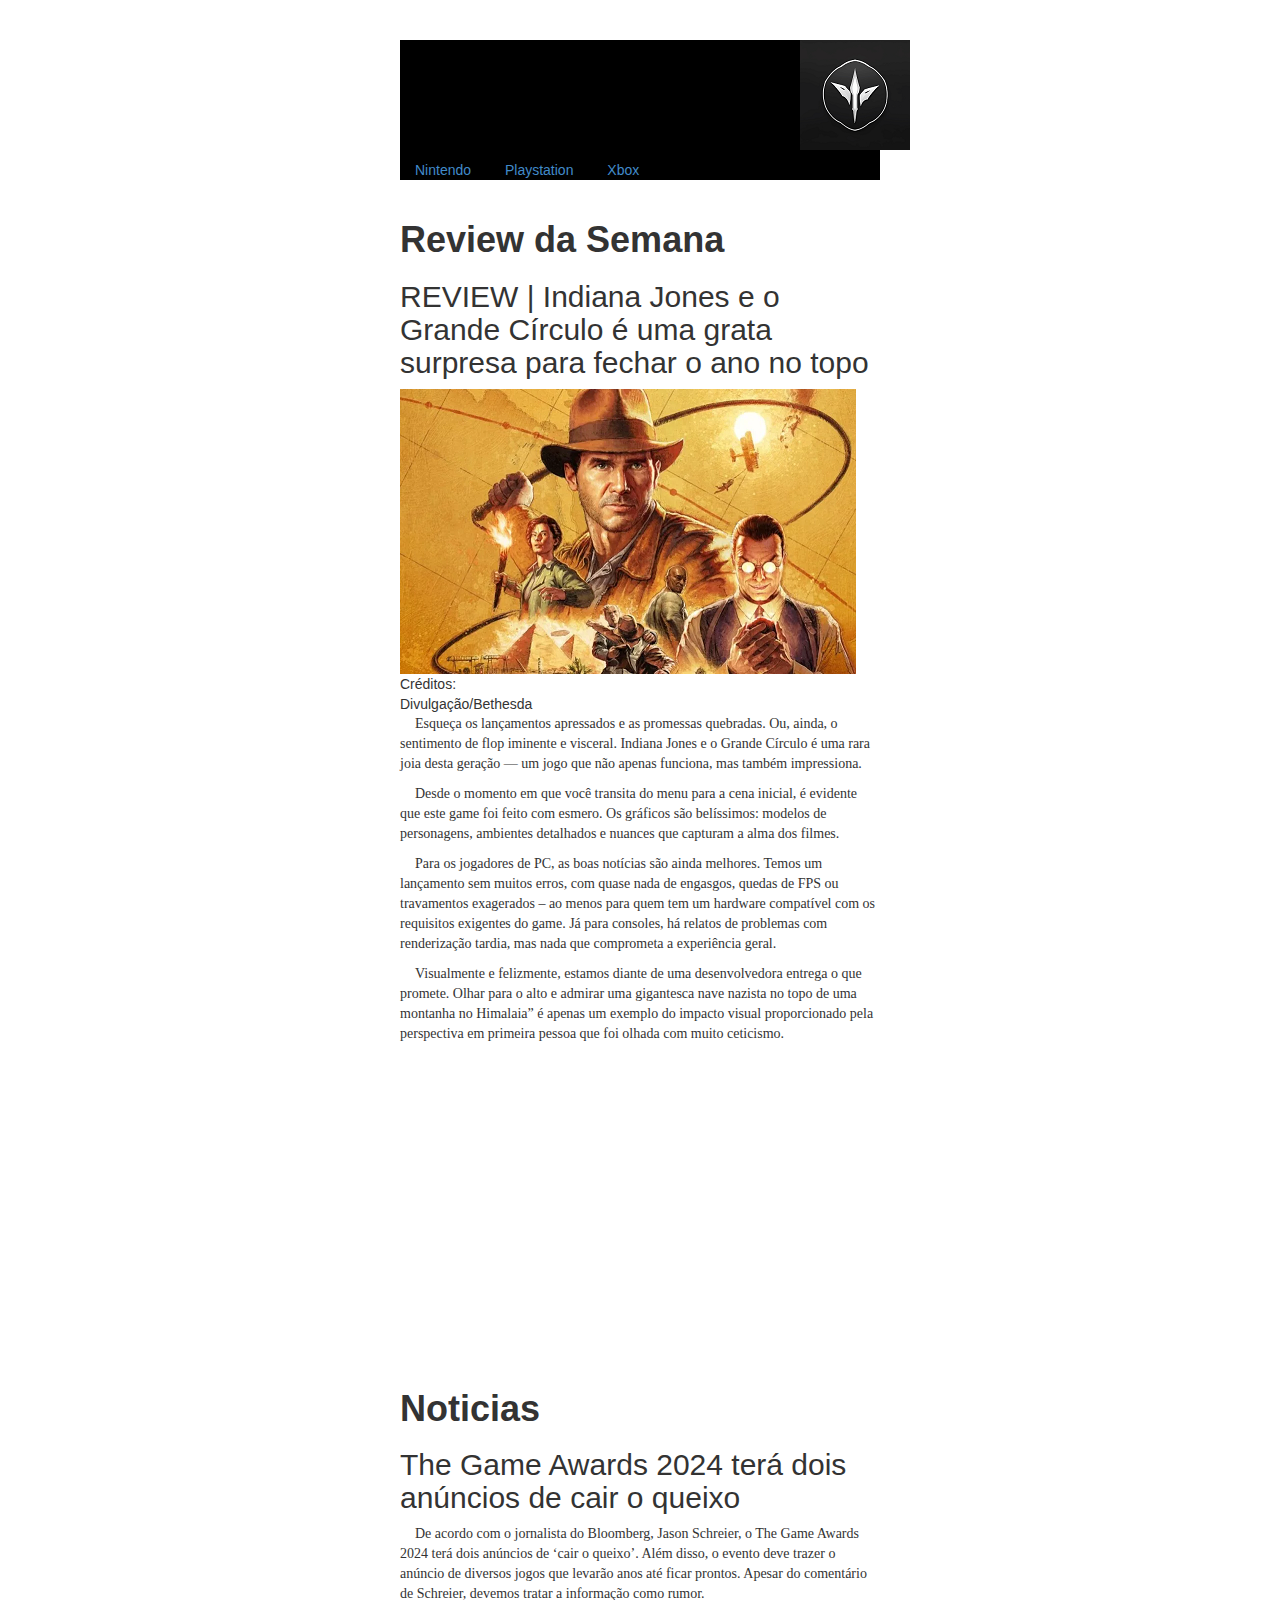
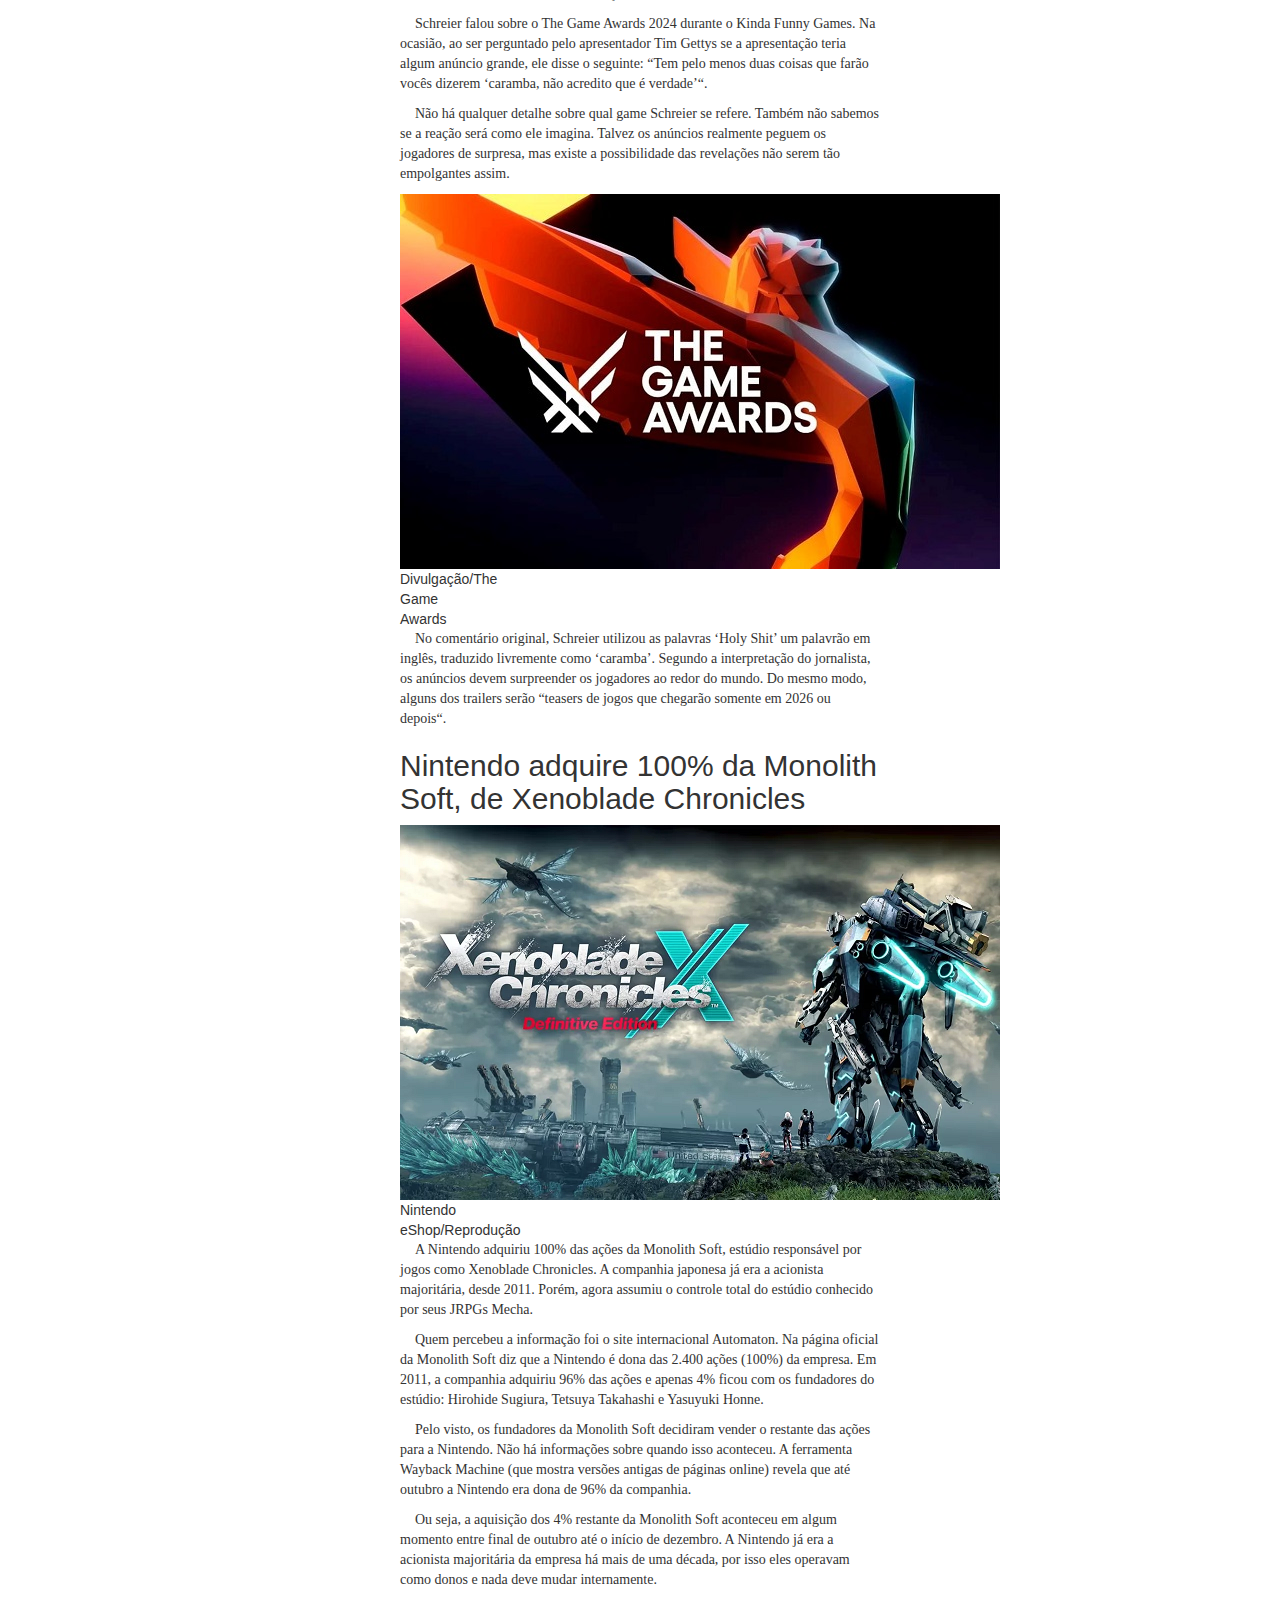
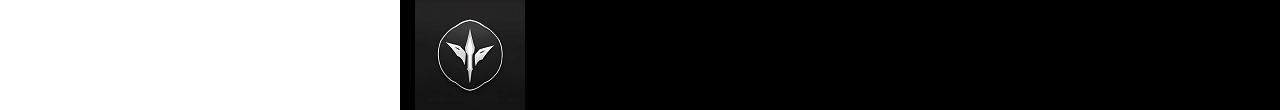
<file: index.html>
<html>
		<head>
			<title>NPX</title>
				<meta	charset="utf-8">
				<link	rel="stylesheet" href="css/reset.css">
				<link	rel="stylesheet" href="css/npx.css">
				<link rel="stylesheet" href="css/bootstrap.css">
				<link	rel="stylesheet" href="css/mobile.css" media="(max-width:	320px)">
				<link	rel="stylesheet" href="css/mobile.css" media="(max-width:	939px)">
		</head>
		<body>
			<header class="topo">
				<a href="index.html"><h1><img src="img/Logo.png" alt="NPX"></h1></a>
				<nav	class="menu-opcoes">
					<ul>
						<li><a	href="nintendo.html">Nintendo</a></li>
						<li><a	href="playstation.html">Playstation</a></li>
						<li><a	href="xbox.html">Xbox</a></li>
					</ul>
				</nav>
			</header>
		<div name="container">
				
				
				<h1><b>Review da Semana</b></h1>
				<!--Review-->
				<h2>REVIEW | Indiana Jones e o Grande Círculo é uma grata surpresa para fechar o ano no topo</h2>
					
					<figure class="teste">
						<img src="img/review.png">
						<figcaption>Créditos: Divulgação/Bethesda</figcaption>
					</figure>
					
					<p>Esqueça os lançamentos apressados e as promessas quebradas. Ou, ainda, o sentimento de flop iminente e visceral.
					Indiana Jones e o Grande Círculo é uma rara joia desta geração — um jogo que não apenas funciona, mas também impressiona.</p>
					
					<p>Desde o momento em que você transita do menu para a cena inicial, é evidente que este game foi feito com esmero.
					Os gráficos são belíssimos: modelos de personagens, ambientes detalhados e nuances que capturam a alma dos filmes.<p>
					
					<p>Para os jogadores de PC, as boas notícias são ainda melhores. Temos um lançamento sem muitos erros, com quase nada de engasgos, quedas de FPS ou travamentos exagerados – ao menos para quem tem um hardware compatível com os requisitos exigentes do game.
					Já para consoles, há relatos de problemas com renderização tardia, mas nada que comprometa a experiência geral.</p>
					
					<p>Visualmente e felizmente, estamos diante de uma desenvolvedora entrega o que promete.
					Olhar para o alto e admirar uma gigantesca nave nazista no topo de uma montanha no Himalaia” é apenas um exemplo do impacto visual proporcionado pela perspectiva em primeira pessoa que foi olhada com muito ceticismo.</p>
					
					<iframe width="560" height="315" src="https://www.youtube.com/embed/WjsWjwqCX4Y?si=GRM4YDQoIV9SI8Zv" title="YouTube video player" frameborder="0" allow="accelerometer; autoplay; clipboard-write; encrypted-media; gyroscope; picture-in-picture; web-share" referrerpolicy="strict-origin-when-cross-origin" allowfullscreen class="video"></iframe>
				<!--Fim Review-->
					
				<h1><b>Noticias</b></h1>
				<!--Primeira Noticia-->
				<h2>The Game Awards 2024 terá dois anúncios de cair o queixo</h2>
				
					<p>De acordo com o jornalista do Bloomberg, Jason Schreier, o The Game Awards 2024 terá dois anúncios de ‘cair o queixo’.
					Além disso, o evento deve trazer o anúncio de diversos jogos que levarão anos até ficar prontos. Apesar do comentário de Schreier, devemos tratar a informação como rumor.</p>
					
					<p>Schreier falou sobre o The Game Awards 2024 durante o Kinda Funny Games.
					Na ocasião, ao ser perguntado pelo apresentador Tim Gettys se a apresentação teria algum anúncio grande,
					ele disse o seguinte: “Tem pelo menos duas coisas que farão vocês dizerem ‘caramba, não acredito que é verdade’“.</p>
					
					<p>Não há qualquer detalhe sobre qual game Schreier se refere.
					Também não sabemos se a reação será como ele imagina. Talvez os anúncios realmente peguem os jogadores de surpresa, mas existe a possibilidade das revelações não serem tão empolgantes assim.</p>
					
					<figure>
						<img src="img/TheGameAwards.jpg">
						<figcaption>Divulgação/The Game Awards</figcaption>
					</figure>
					
					<p>No comentário original, Schreier utilizou as palavras ‘Holy Shit’ um palavrão em inglês, traduzido livremente como ‘caramba’.
					Segundo a interpretação do jornalista, os anúncios devem surpreender os jogadores ao redor do mundo. Do mesmo modo, alguns dos trailers serão “teasers de jogos que chegarão somente em 2026 ou depois“.</p>
				<!--Fim Primeira Noticia-->
				
				<!--Segunda Noticia-->
				<h2>Nintendo adquire 100% da Monolith Soft, de Xenoblade Chronicles</h2>
				
					<figure>
						<img src="img/xenoblade.png">
						<figcaption>Nintendo eShop/Reprodução</figcaption>
					</figure>
					
					<p>A Nintendo adquiriu 100% das ações da Monolith Soft, estúdio responsável por jogos como Xenoblade Chronicles.
					A companhia japonesa já era a acionista majoritária, desde 2011. Porém, agora assumiu o controle total do estúdio conhecido por seus JRPGs Mecha.</p>
					
					<p>Quem percebeu a informação foi o site internacional Automaton. Na página oficial da Monolith Soft diz que a Nintendo é dona das 2.400 ações (100%) da empresa.
					Em 2011, a companhia adquiriu 96% das ações e apenas 4% ficou com os fundadores do estúdio: Hirohide Sugiura, Tetsuya Takahashi e Yasuyuki Honne.</p>
					
					<p>Pelo visto, os fundadores da Monolith Soft decidiram vender o restante das ações para a Nintendo. Não há informações sobre quando isso aconteceu.
					A ferramenta Wayback Machine (que mostra versões antigas de páginas online) revela que até outubro a Nintendo era dona de 96% da companhia.</p>

					<p>Ou seja, a aquisição dos 4% restante da Monolith Soft aconteceu em algum momento entre final de outubro até o início de dezembro.
					A Nintendo já era a acionista majoritária da empresa há mais de uma década, por isso eles operavam como donos e nada deve mudar internamente.</p>
					<!--Fim Segunda Noticia-->
				
				<footer>
					<div	class="container">
						<img	src="img/Logo.png" >
					</div>
				</footer>
				<script src="js/jquery.js"></script>
				<script src="js/bootstrap.js"></script>
		</div>
		</body>
	</html>
</file>
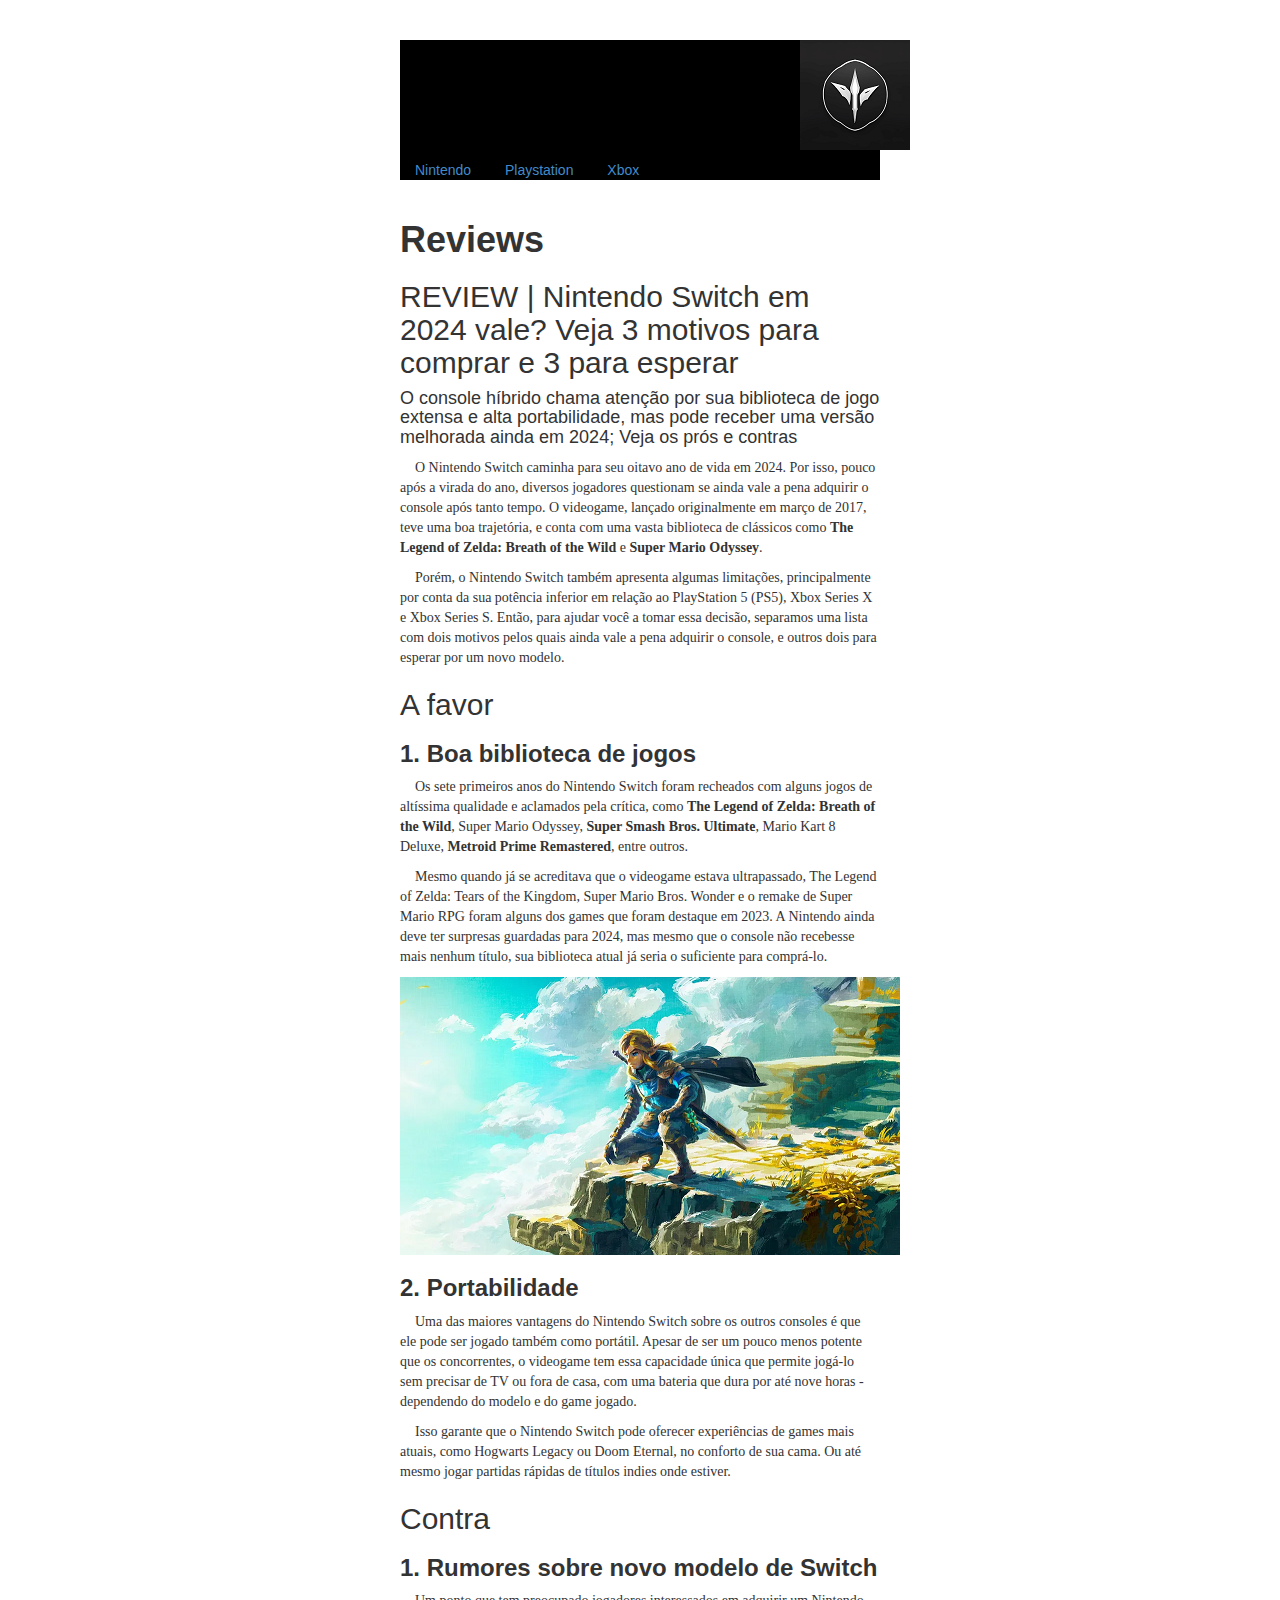
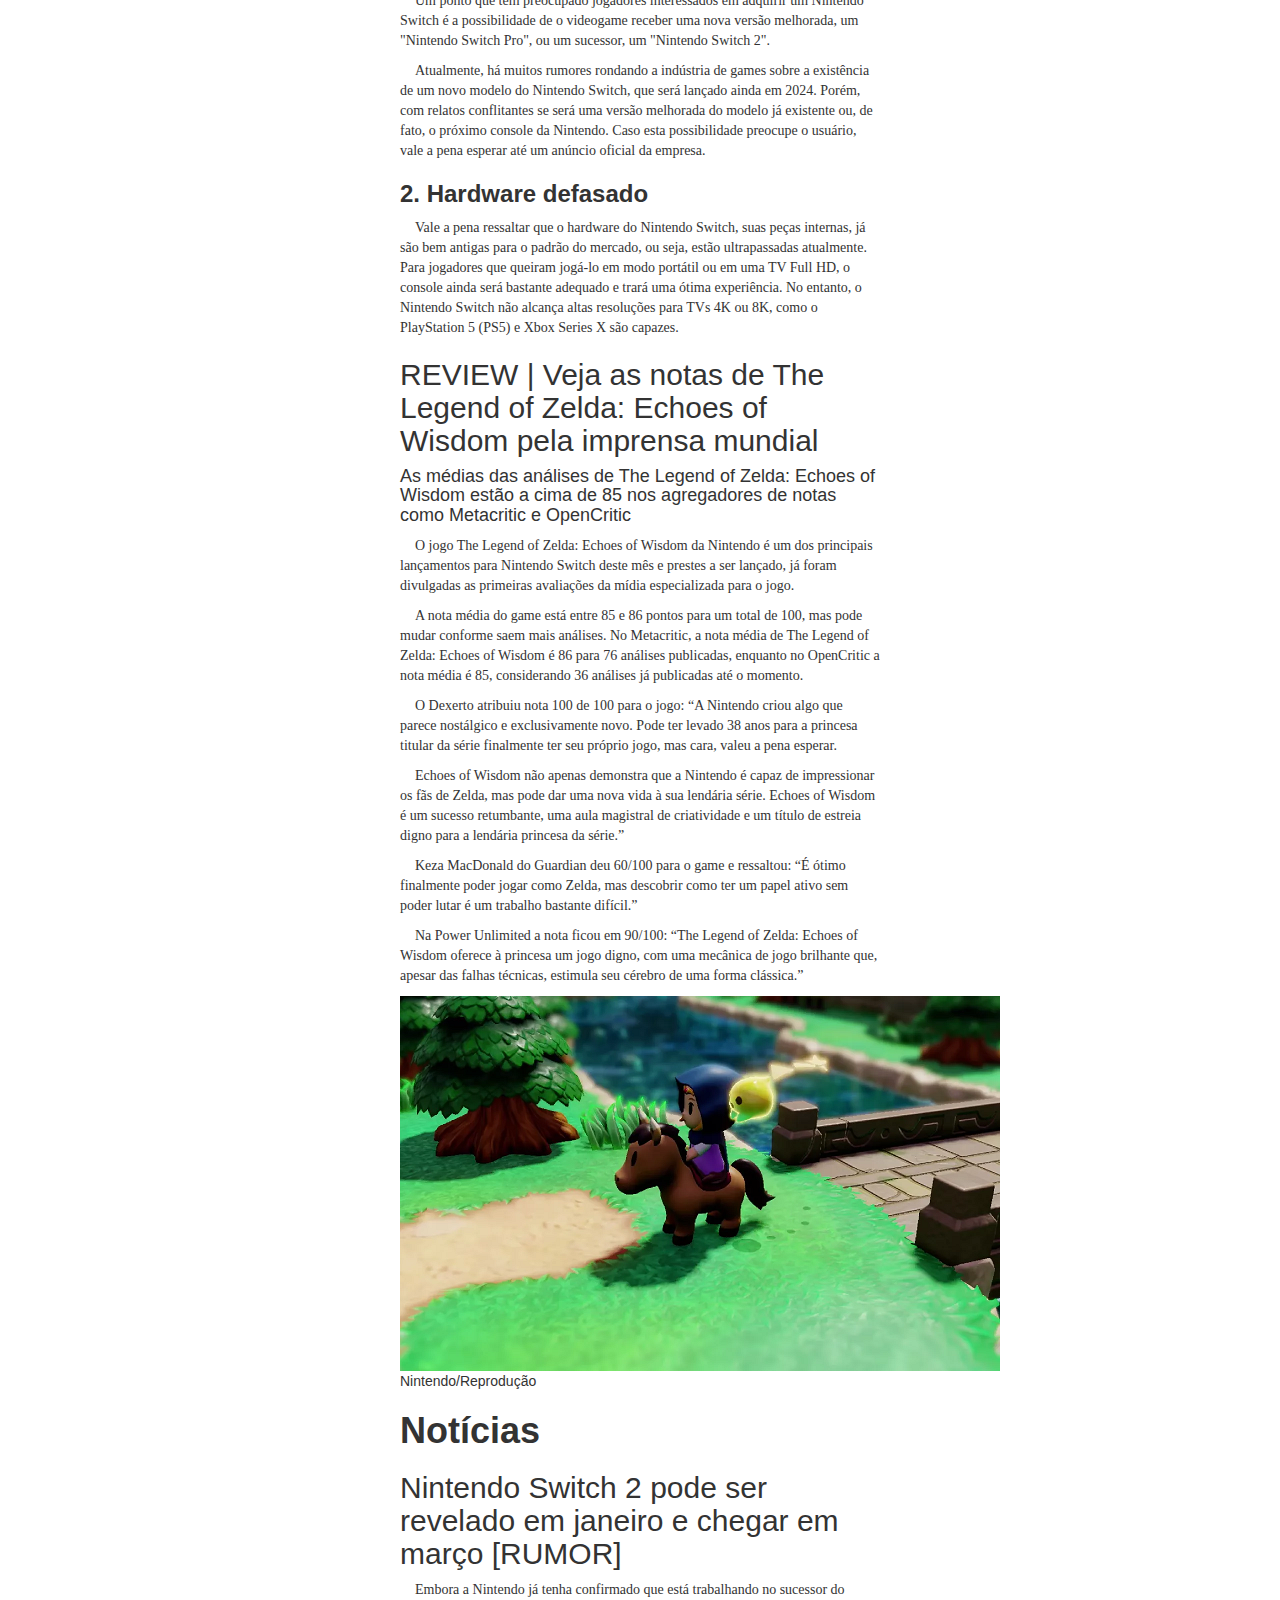
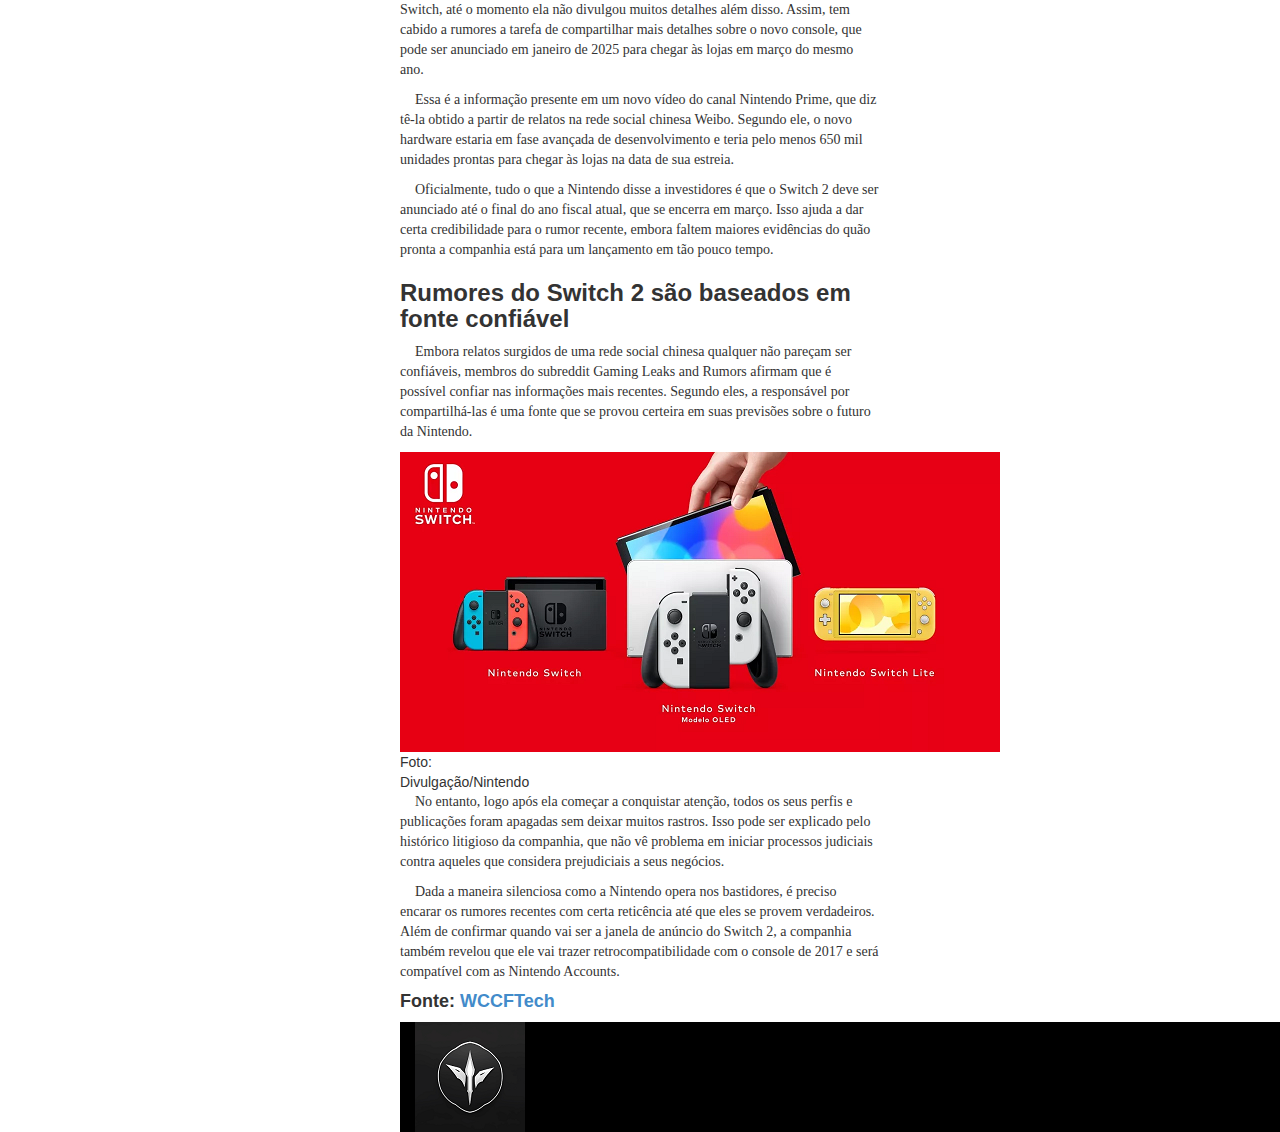
<file: nintendo.html>
<html>
		<head>
			<title>NPX</title>
				<meta	charset="utf-8">
				<link	rel="stylesheet" href="css/reset.css">
				<link	rel="stylesheet" href="css/npx.css">
				<link rel="stylesheet" href="css/bootstrap.css">
				<link	rel="stylesheet" href="css/mobile.css" media="(max-width:	320px)">
				<link	rel="stylesheet" href="css/mobile.css" media="(max-width:	939px)">
		</head>
		<body>
			<header class="topo">
				<a href="index.html"><h1><img src="img/Logo.png" alt="NPX"></h1></a>
				<nav	class="menu-opcoes">
					<ul>
						<li><a	href="nintendo.html">Nintendo</a></li>
						<li><a	href="playstation.html">Playstation</a></li>
						<li><a	href="xbox.html">Xbox</a></li>
					</ul>
				</nav>
			</header>
	
			<h1><b>Reviews</b></h1>
			
			<!--Primeira Review-->
			<h2>REVIEW | Nintendo Switch em 2024 vale? Veja 3 motivos para comprar e 3 para esperar</h2>
				<h4>O console híbrido chama atenção por sua biblioteca de jogo extensa e alta portabilidade, mas pode receber uma versão melhorada ainda em 2024; Veja os prós e contras</h4>
				
				<p>O Nintendo Switch caminha para seu oitavo ano de vida em 2024. Por isso, pouco após a virada do ano, diversos jogadores questionam se ainda vale a pena adquirir o console após tanto tempo.
				O videogame, lançado originalmente em março de 2017, teve uma boa trajetória, e conta com uma vasta biblioteca de clássicos como <b>The Legend of Zelda: Breath of the Wild</b> e <b>Super Mario Odyssey</b>.</p>
				
				<p>Porém, o Nintendo Switch também apresenta algumas limitações, principalmente por conta da sua potência inferior em relação ao PlayStation 5 (PS5), Xbox Series X e Xbox Series S.
				Então, para ajudar você a tomar essa decisão, separamos uma lista com dois motivos pelos quais ainda vale a pena adquirir o console, e outros dois para esperar por um novo modelo.</p>
				
				<h2><i>A favor</i></h2>
				
			<h3><b>1. Boa biblioteca de jogos</b></h3>
				
				<p>Os sete primeiros anos do Nintendo Switch foram recheados com alguns jogos de altíssima qualidade e aclamados pela crítica, como <b>The Legend of Zelda: Breath of the Wild</b>, <i>Super Mario Odyssey</i>, <b>Super Smash Bros.
				Ultimate</b>, <i>Mario Kart 8 Deluxe</i>, <b>Metroid Prime Remastered</b>, entre outros.</p>
				
				<p>Mesmo quando já se acreditava que o videogame estava ultrapassado, The Legend of Zelda: Tears of the Kingdom, Super Mario Bros. Wonder e o remake de Super Mario RPG foram alguns dos games que foram destaque em 2023. 
				A Nintendo ainda deve ter surpresas guardadas para 2024, mas mesmo que o console não recebesse mais nenhum título, sua biblioteca atual já seria o suficiente para comprá-lo.</p>
				
				<figure>
					<img src="img/zelda.png">
				</figure>
				
			<h3><b>2. Portabilidade</b></h3>
				
				<p>Uma das maiores vantagens do Nintendo Switch sobre os outros consoles é que ele pode ser jogado também como portátil.
				Apesar de ser um pouco menos potente que os concorrentes, o videogame tem essa capacidade única que permite jogá-lo sem precisar de TV ou fora de casa, com uma bateria que dura por até nove horas - dependendo do modelo e do game jogado.</p>
				
				<p>Isso garante que o Nintendo Switch pode oferecer experiências de games mais atuais, como Hogwarts Legacy ou Doom Eternal, no conforto de sua cama. Ou até mesmo jogar partidas rápidas de títulos indies onde estiver.</p>
				
				<h2><i>Contra</i></h2>
				
			<h3><b>1. Rumores sobre novo modelo de Switch</b></h3>
				
				<p>Um ponto que tem preocupado jogadores interessados em adquirir um Nintendo Switch é a possibilidade de o videogame receber uma nova versão melhorada, um "Nintendo Switch Pro", ou um sucessor, um "Nintendo Switch 2".</p>
				
				<p>Atualmente, há muitos rumores rondando a indústria de games sobre a existência de um novo modelo do Nintendo Switch, que será lançado ainda em 2024. 
				Porém, com relatos conflitantes se será uma versão melhorada do modelo já existente ou, de fato, o próximo console da Nintendo. Caso esta possibilidade preocupe o usuário, vale a pena esperar até um anúncio oficial da empresa.</p>
				
			<h3><b>2. Hardware defasado</b></h3>
				
				<p>Vale a pena ressaltar que o hardware do Nintendo Switch, suas peças internas, já são bem antigas para o padrão do mercado, ou seja, estão ultrapassadas atualmente. Para jogadores que queiram jogá-lo em modo portátil ou em uma TV Full HD, o console ainda será bastante adequado e trará uma ótima experiência. 
				No entanto, o Nintendo Switch não alcança altas resoluções para TVs 4K ou 8K, como o PlayStation 5 (PS5) e Xbox Series X são capazes.</p>
			<!--Fim Primeira Review-->
			
			<!--Segunda Review-->
			<h2>REVIEW | Veja as notas de The Legend of Zelda: Echoes of Wisdom pela imprensa mundial</h2>
				<h4>As médias das análises de The Legend of Zelda: Echoes of Wisdom estão a cima de 85 nos agregadores de notas como Metacritic e OpenCritic</h4>
				
				<p>O jogo The Legend of Zelda: Echoes of Wisdom da Nintendo é um dos principais lançamentos para Nintendo Switch deste mês e prestes a ser lançado,
				já foram divulgadas as primeiras avaliações da mídia especializada para o jogo.</p>
				
				<p>A nota média do game está entre 85 e 86 pontos para um total de 100, mas pode mudar conforme saem mais análises.
				No Metacritic, a nota média de The Legend of Zelda: Echoes of Wisdom é 86 para 76 análises publicadas, enquanto no OpenCritic a nota média é 85, considerando 36 análises já publicadas até o momento.</p>
				
				<p>O Dexerto atribuiu nota 100 de 100 para o jogo: “A Nintendo criou algo que parece nostálgico e exclusivamente novo.
				Pode ter levado 38 anos para a princesa titular da série finalmente ter seu próprio jogo, mas cara, valeu a pena esperar.</p>
				<p>Echoes of Wisdom não apenas demonstra que a Nintendo é capaz de impressionar os fãs de Zelda, mas pode dar uma nova vida à sua lendária série.
				Echoes of Wisdom é um sucesso retumbante, uma aula magistral de criatividade e um título de estreia digno para a lendária princesa da série.”</p>
				
				<p>Keza MacDonald do Guardian deu 60/100 para o game e ressaltou: “É ótimo finalmente poder jogar como Zelda, mas descobrir como ter um papel ativo sem poder lutar é um trabalho bastante difícil.”</p>
				
				<p>Na Power Unlimited a nota ficou em 90/100: “The Legend of Zelda: Echoes of Wisdom oferece à princesa um jogo digno,
				com uma mecânica de jogo brilhante que, apesar das falhas técnicas, estimula seu cérebro de uma forma clássica.”</p>
				
				<figure>
					<img src="img/zelda1.png">
					<figcaption>Nintendo/Reprodução</figcaption>
				</figure>
			<!--Fim Segunda Review-->
			
			<!--Noticias-->
			<h1><b>Notícias</b></h1>
			
			<h2>Nintendo Switch 2 pode ser revelado em janeiro e chegar em março [RUMOR]</h2>
				
				<p>Embora a Nintendo já tenha confirmado que está trabalhando no sucessor do Switch, até o momento ela não divulgou muitos detalhes além disso.
				Assim, tem cabido a rumores a tarefa de compartilhar mais detalhes sobre o novo console, que pode ser anunciado em janeiro de 2025 para chegar às lojas em março do mesmo ano.</p>
				
				<p>Essa é a informação presente em um novo vídeo do canal Nintendo Prime, que diz tê-la obtido a partir de relatos na rede social chinesa Weibo.
				Segundo ele, o novo hardware estaria em fase avançada de desenvolvimento e teria pelo menos 650 mil unidades prontas para chegar às lojas na data de sua estreia.</p>
				
				<p>Oficialmente, tudo o que a Nintendo disse a investidores é que o Switch 2 deve ser anunciado até o final do ano fiscal atual, que se encerra em março.
				Isso ajuda a dar certa credibilidade para o rumor recente, embora faltem maiores evidências do quão pronta a companhia está para um lançamento em tão pouco tempo.</p>
			
			<h3><b>Rumores do Switch 2 são baseados em fonte confiável</b></h3>
			
				<p>Embora relatos surgidos de uma rede social chinesa qualquer não pareçam ser confiáveis,
				membros do subreddit Gaming Leaks and Rumors afirmam que é possível confiar nas informações mais recentes.
				Segundo eles, a responsável por compartilhá-las é uma fonte que se provou certeira em suas previsões sobre o futuro da Nintendo.</p>
				
				<figure>
					<img src="img/switch.png">
					<figcaption>Foto: Divulgação/Nintendo</figcaption>
				</figure>
				
				<p>No entanto, logo após ela começar a conquistar atenção, todos os seus perfis e publicações foram apagadas sem deixar muitos rastros.
				Isso pode ser explicado pelo histórico litigioso da companhia, que não vê problema em iniciar processos judiciais contra aqueles que considera prejudiciais a seus negócios.</p>
				
				<p>Dada a maneira silenciosa como a Nintendo opera nos bastidores, é preciso encarar os rumores recentes com certa reticência até que eles se provem verdadeiros.
				Além de confirmar quando vai ser a janela de anúncio do Switch 2, a companhia também revelou que ele vai trazer retrocompatibilidade com o console de 2017 e será compatível com as Nintendo Accounts.</p>
				<h4><b>Fonte: <a href="https://wccftech.com/nintendo-switch-2-march-2025-release/">WCCFTech</a></b></h4>
			<!--Fim Noticias-->
			
			<footer>
				<div	class="container">
					<img	src="img/Logo.png" alt="Logo	NPX">
				</div>
			</footer>
			<script src="js/jquery.js"></script>
			<script src="js/bootstrap.js"></script>
		</body>
	</html>
</file>
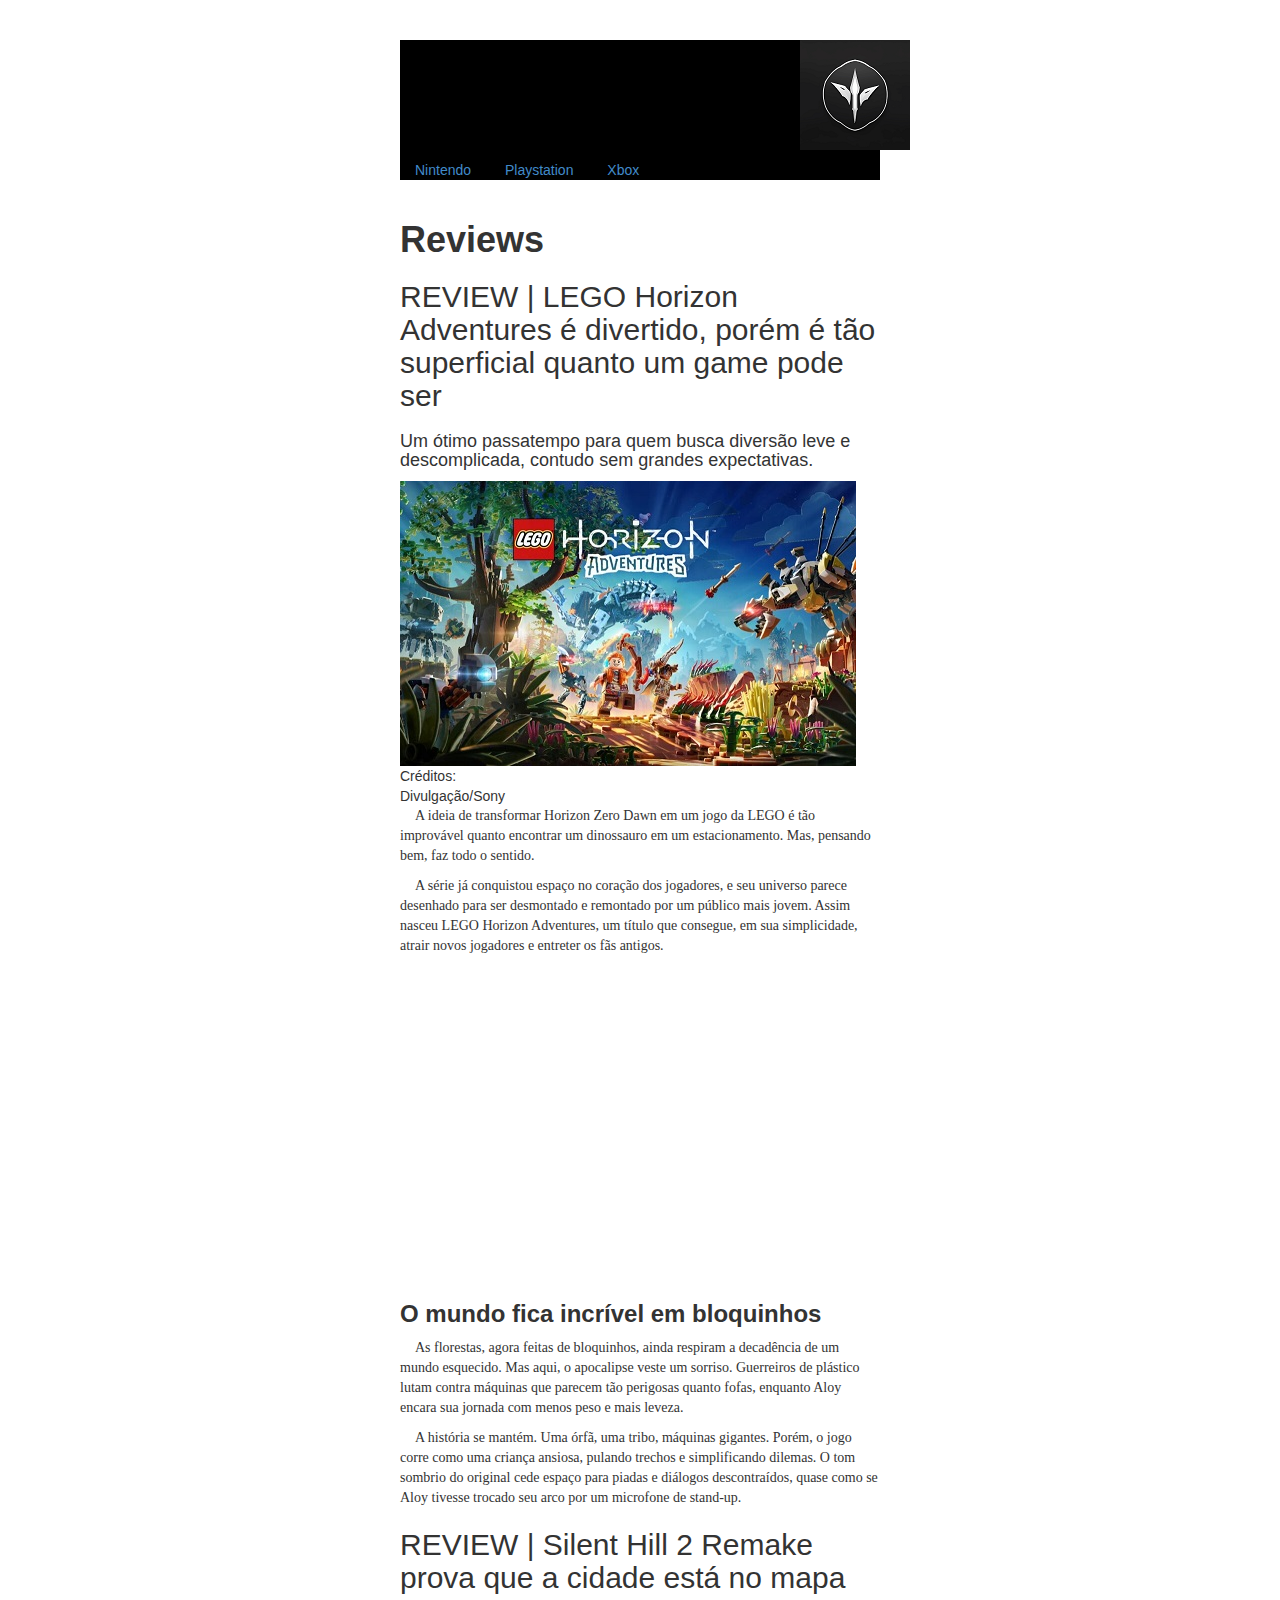
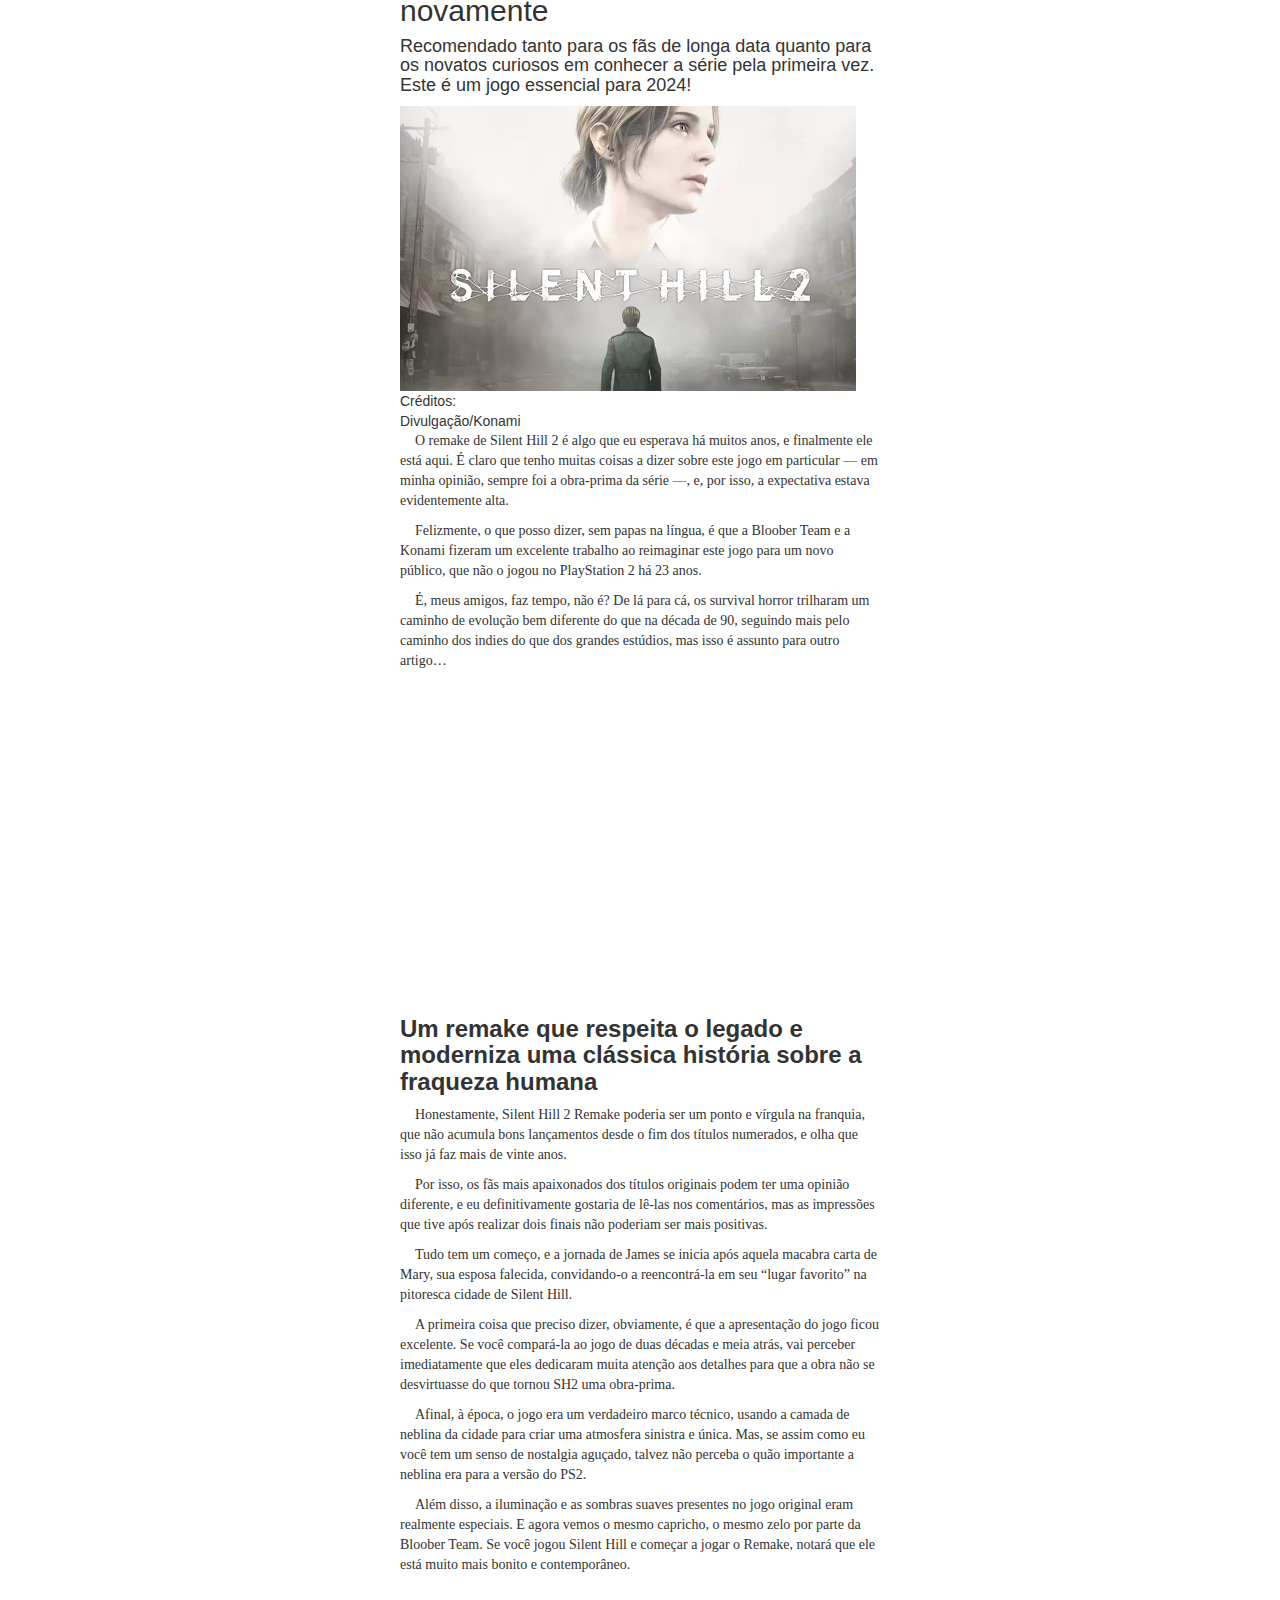
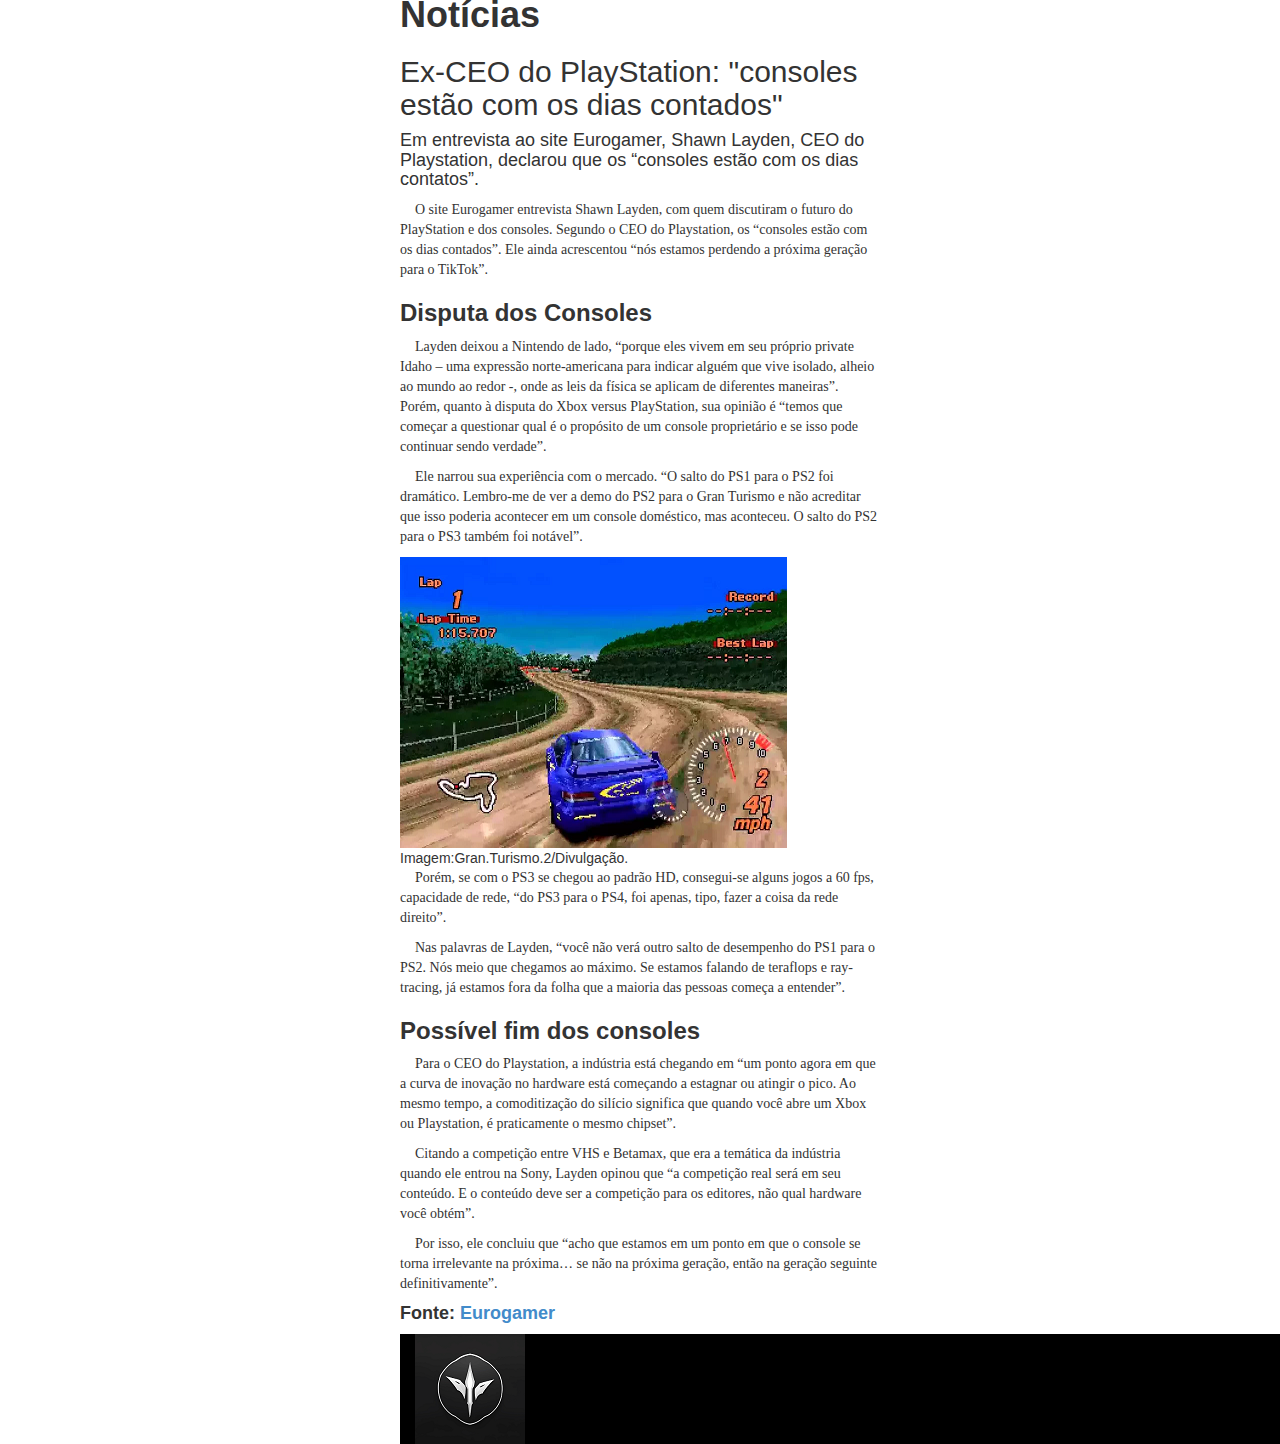
<file: playstation.html>
<html>
		<head>
			<title>NPX</title>
				<meta	charset="utf-8">
				<link	rel="stylesheet" href="css/reset.css">
				<link	rel="stylesheet" href="css/npx.css">
				<link rel="stylesheet" href="css/bootstrap.css">
				<link	rel="stylesheet" href="css/mobile.css" media="(max-width:	320px)">
				<link	rel="stylesheet" href="css/mobile.css" media="(max-width:	939px)">
		</head>
		<body>
			<header class="topo">
				<a href="index.html"><h1><img src="img/Logo.png" alt="NPX"></h1></a>
				<nav	class="menu-opcoes">
					<ul>
						<li><a	href="nintendo.html">Nintendo</a></li>
						<li><a	href="playstation.html">Playstation</a></li>
						<li><a	href="xbox.html">Xbox</a></li>
					</ul>
				</nav>
			</header>
			
			<h1><b>Reviews</b></h1>
			
			<!--Primeiira Review-->
			<h2>REVIEW | LEGO Horizon Adventures é divertido, porém é tão superficial quanto um game pode ser<h2>
				<h4>Um ótimo passatempo para quem busca diversão leve e descomplicada, contudo sem grandes expectativas.</h4>
				
				<figure>
					<img src="img/lego.jpg">
					<figcaption>Créditos: Divulgação/Sony</figcaption>
				</figure>
				
				<p>A ideia de transformar Horizon Zero Dawn em um jogo da LEGO é tão improvável quanto encontrar um dinossauro em um estacionamento. Mas, pensando bem, faz todo o sentido.</p>
				
				<p>A série já conquistou espaço no coração dos jogadores, e seu universo parece desenhado para ser desmontado e remontado por um público mais jovem.
				Assim nasceu LEGO Horizon Adventures, um título que consegue, em sua simplicidade, atrair novos jogadores e entreter os fãs antigos.</p>
				
				<iframe width="560" height="315" src="https://www.youtube.com/embed/KoSxpeaHcWA?si=KlZL3SAyRWmvLfCb" title="YouTube video player" frameborder="0" allow="accelerometer; autoplay; clipboard-write; encrypted-media; gyroscope; picture-in-picture; web-share" referrerpolicy="strict-origin-when-cross-origin" allowfullscreen class="video"></iframe>
				
			<h3><b>O mundo fica incrível em bloquinhos</b></h3>
				<p>As florestas, agora feitas de bloquinhos, ainda respiram a decadência de um mundo esquecido. Mas aqui, o apocalipse veste um sorriso.
				Guerreiros de plástico lutam contra máquinas que parecem tão perigosas quanto fofas, enquanto Aloy encara sua jornada com menos peso e mais leveza.</p>
				
				<p>A história se mantém. Uma órfã, uma tribo, máquinas gigantes. Porém, o jogo corre como uma criança ansiosa, pulando trechos e simplificando dilemas.
				O tom sombrio do original cede espaço para piadas e diálogos descontraídos, quase como se Aloy tivesse trocado seu arco por um microfone de stand-up.</p>
			<!--Fim Primeiira Review-->
			
			<!--Segunda Review-->
			<h2>REVIEW | Silent Hill 2 Remake prova que a cidade está no mapa novamente</h2>
				<h4>Recomendado tanto para os fãs de longa data quanto para os novatos curiosos em conhecer a série pela primeira vez. Este é um jogo essencial para 2024!</h4>
				
				<figure>
					<img src="img/silent.png">
					<figcaption>Créditos: Divulgação/Konami</figcaption>
				</figure>
				
				<p>O remake de Silent Hill 2 é algo que eu esperava há muitos anos, e finalmente ele está aqui.
				É claro que tenho muitas coisas a dizer sobre este jogo em particular — em minha opinião, sempre foi a obra-prima da série —, e, por isso, a expectativa estava evidentemente alta.</p>
				
				<p>Felizmente, o que posso dizer, sem papas na língua, é que a Bloober Team e a Konami fizeram um excelente trabalho ao reimaginar este jogo para um novo público, que não o jogou no PlayStation 2 há 23 anos.</p>
				
				<p>É, meus amigos, faz tempo, não é? De lá para cá, os survival horror trilharam um caminho de evolução bem diferente do que na década de 90,
				seguindo mais pelo caminho dos indies do que dos grandes estúdios, mas isso é assunto para outro artigo…</p>
				
				<iframe width="560" height="315" src="https://www.youtube.com/embed/xRShSWXFDFA?si=7KdkQ124DF9joTav" title="YouTube video player" frameborder="0" allow="accelerometer; autoplay; clipboard-write; encrypted-media; gyroscope; picture-in-picture; web-share" referrerpolicy="strict-origin-when-cross-origin" allowfullscreen class="video"></iframe>
				
			<h3><b>Um remake que respeita o legado e moderniza uma clássica história sobre a fraqueza humana</b></h3>
			
				<p>Honestamente, Silent Hill 2 Remake poderia ser um ponto e vírgula na franquia, que não acumula bons lançamentos desde o fim dos títulos numerados, e olha que isso já faz mais de vinte anos.<p>
				
				<p>Por isso, os fãs mais apaixonados dos títulos originais podem ter uma opinião diferente, e eu definitivamente gostaria de lê-las nos comentários, mas as impressões que tive após realizar dois finais não poderiam ser mais positivas.</p>
				
				<p>Tudo tem um começo, e a jornada de James se inicia após aquela macabra carta de Mary, sua esposa falecida, convidando-o a reencontrá-la em seu “lugar favorito” na pitoresca cidade de Silent Hill.</p>
				
				<p>A primeira coisa que preciso dizer, obviamente, é que a apresentação do jogo ficou excelente. Se você compará-la ao jogo de duas décadas e meia atrás,
				vai perceber imediatamente que eles dedicaram muita atenção aos detalhes para que a obra não se desvirtuasse do que tornou SH2 uma obra-prima.</p>
				
				<p>Afinal, à época, o jogo era um verdadeiro marco técnico, usando a camada de neblina da cidade para criar uma atmosfera sinistra e única.
				Mas, se assim como eu você tem um senso de nostalgia aguçado, talvez não perceba o quão importante a neblina era para a versão do PS2.</p>
				
				<p>Além disso, a iluminação e as sombras suaves presentes no jogo original eram realmente especiais. E agora vemos o mesmo capricho,
				o mesmo zelo por parte da Bloober Team. Se você jogou Silent Hill e começar a jogar o Remake, notará que ele está muito mais bonito e contemporâneo.</p>
			<!--Fim Segunda Review-->
			
			<h1><b>Notícias</b></h1>
			
			<!--Primeira Noticia-->
			<h2>Ex-CEO do PlayStation: "consoles estão com os dias contados"</h2>
				<h4>Em entrevista ao site Eurogamer, Shawn Layden, CEO do Playstation, declarou que os “consoles estão com os dias contatos”.</h4>
				
				<p>O site Eurogamer entrevista Shawn Layden, com quem discutiram o futuro do PlayStation e dos consoles.
				Segundo o CEO do Playstation, os “consoles estão com os dias contados”. Ele ainda acrescentou “nós estamos perdendo a próxima geração para o TikTok”.</p>
				
			<h3><b>Disputa dos Consoles</b></h3>
			
				<p>Layden deixou a Nintendo de lado, “porque eles vivem em seu próprio private Idaho – uma expressão norte-americana para indicar alguém que vive isolado, alheio ao mundo ao redor -, onde as leis da física se aplicam de diferentes maneiras”.
				Porém, quanto à disputa do Xbox versus PlayStation, sua opinião é “temos que começar a questionar qual é o propósito de um console proprietário e se isso pode continuar sendo verdade”.</p>
				
				<p>Ele narrou sua experiência com o mercado. “O salto do PS1 para o PS2 foi dramático.
				Lembro-me de ver a demo do PS2 para o Gran Turismo e não acreditar que isso poderia acontecer em um console doméstico, mas aconteceu. O salto do PS2 para o PS3 também foi notável”.</p>
				
				<figure>
					<img src="img/gran.png">
					<figcaption>Imagem:Gran.Turismo.2/Divulgação.</figcaption>
				</figure>
				
				<p>Porém, se com o PS3 se chegou ao padrão HD, consegui-se alguns jogos a 60 fps, capacidade de rede, “do PS3 para o PS4, foi apenas, tipo, fazer a coisa da rede direito”.</p>
				
				<p>Nas palavras de Layden, “você não verá outro salto de desempenho do PS1 para o PS2. Nós meio que chegamos ao máximo.
				Se estamos falando de teraflops e ray-tracing, já estamos fora da folha que a maioria das pessoas começa a entender”.</p>
			
			<h3><b>Possível fim dos consoles</b></h3>
				
				<p>Para o CEO do Playstation, a indústria está chegando em “um ponto agora em que a curva de inovação no hardware está começando a estagnar ou atingir o pico.
				Ao mesmo tempo, a comoditização do silício significa que quando você abre um Xbox ou Playstation, é praticamente o mesmo chipset”.</p>
				
				<p>Citando a competição entre VHS e Betamax, que era a temática da indústria quando ele entrou na Sony,
				Layden opinou que “a competição real será em seu conteúdo. E o conteúdo deve ser a competição para os editores, não qual hardware você obtém”.</p>
				
				<p>Por isso, ele concluiu que “acho que estamos em um ponto em que o console se torna irrelevante na próxima… se não na próxima geração, então na geração seguinte definitivamente”.</p>
				<h4><b>Fonte: <a href="https://www.eurogamer.net/there-comes-a-time-when-we-all-declare-the-war-is-over-former-playstation-studios-boss-shawn-layden-on-the-future-of-video-game-consoles">Eurogamer</a></b></h4>
			<!--Fim Primeira Noticia-->
				
				
				
			<footer>
				<div	class="container">
					<img	src="img/Logo.png" alt="Logo	NPX">
				</div>
			</footer>
			<script src="js/jquery.js"></script>
			<script src="js/bootstrap.js"></script>
		</body>
	</html>
</file>
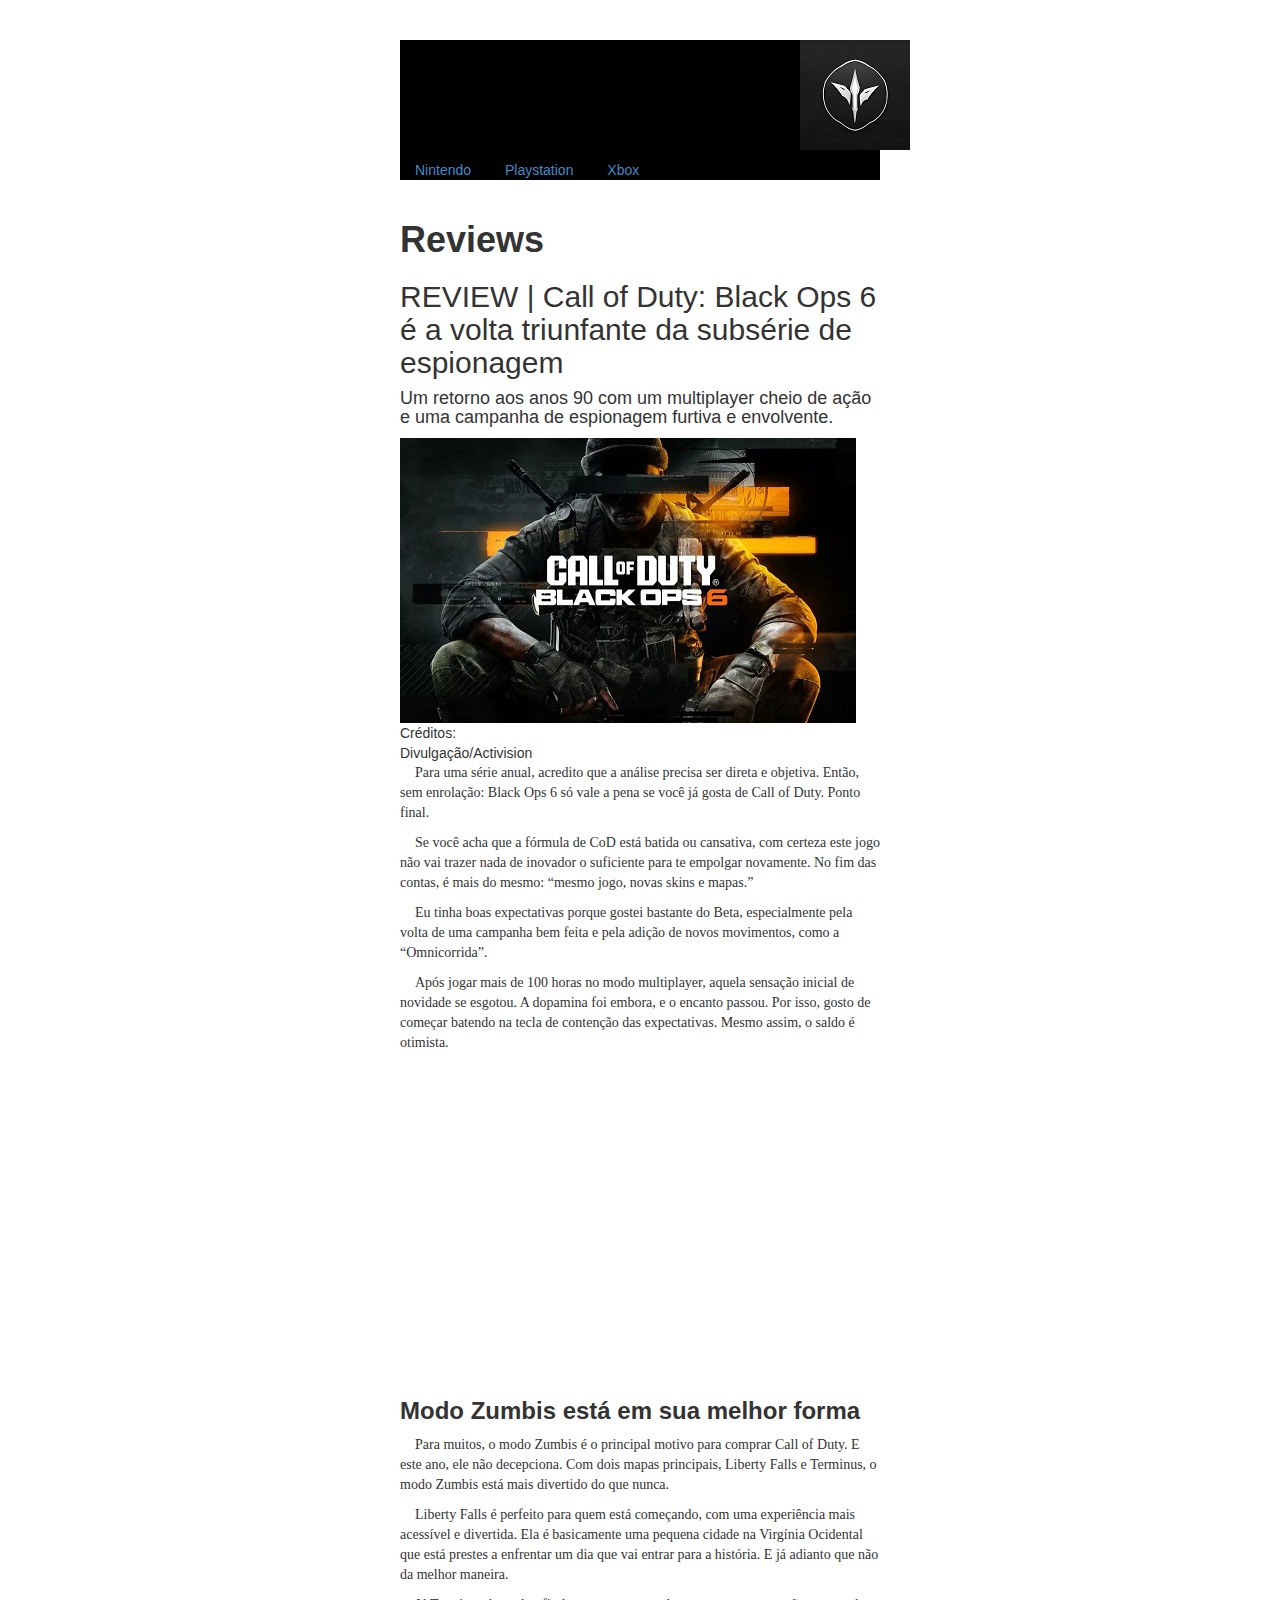
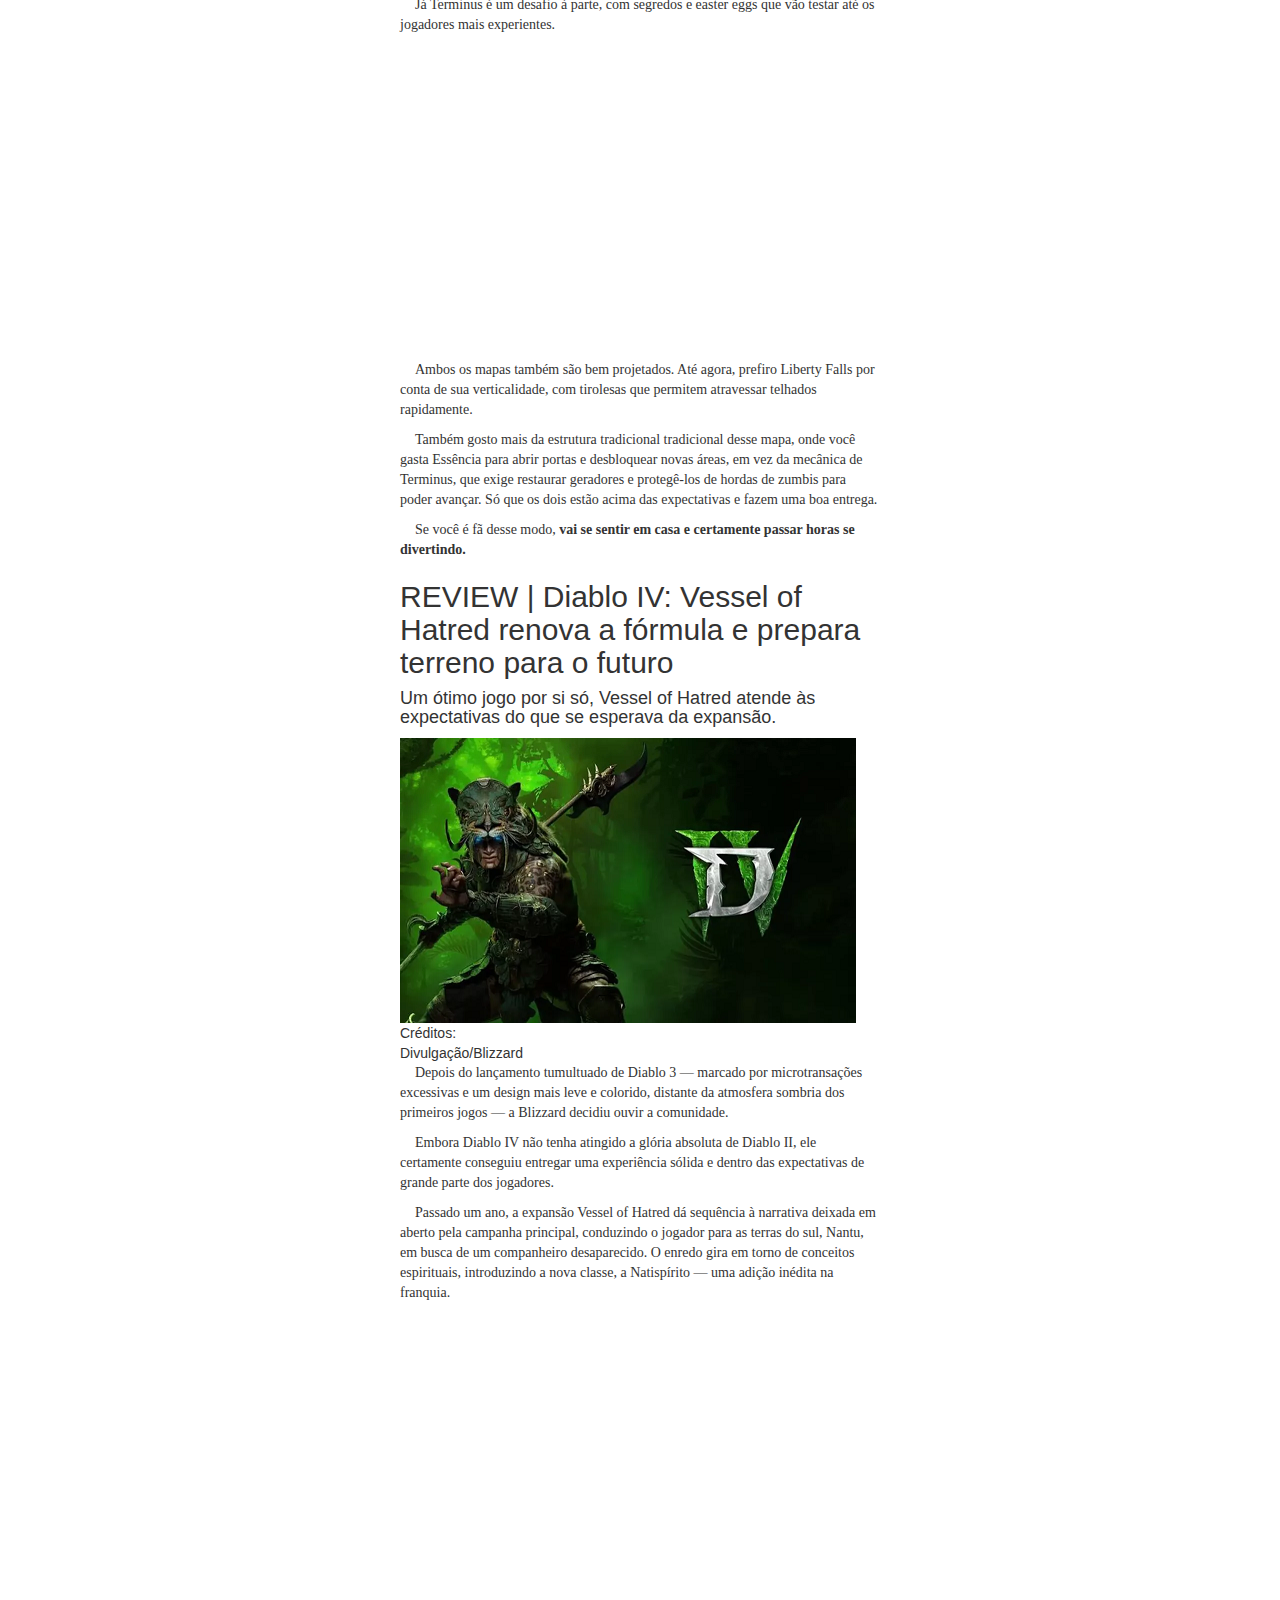
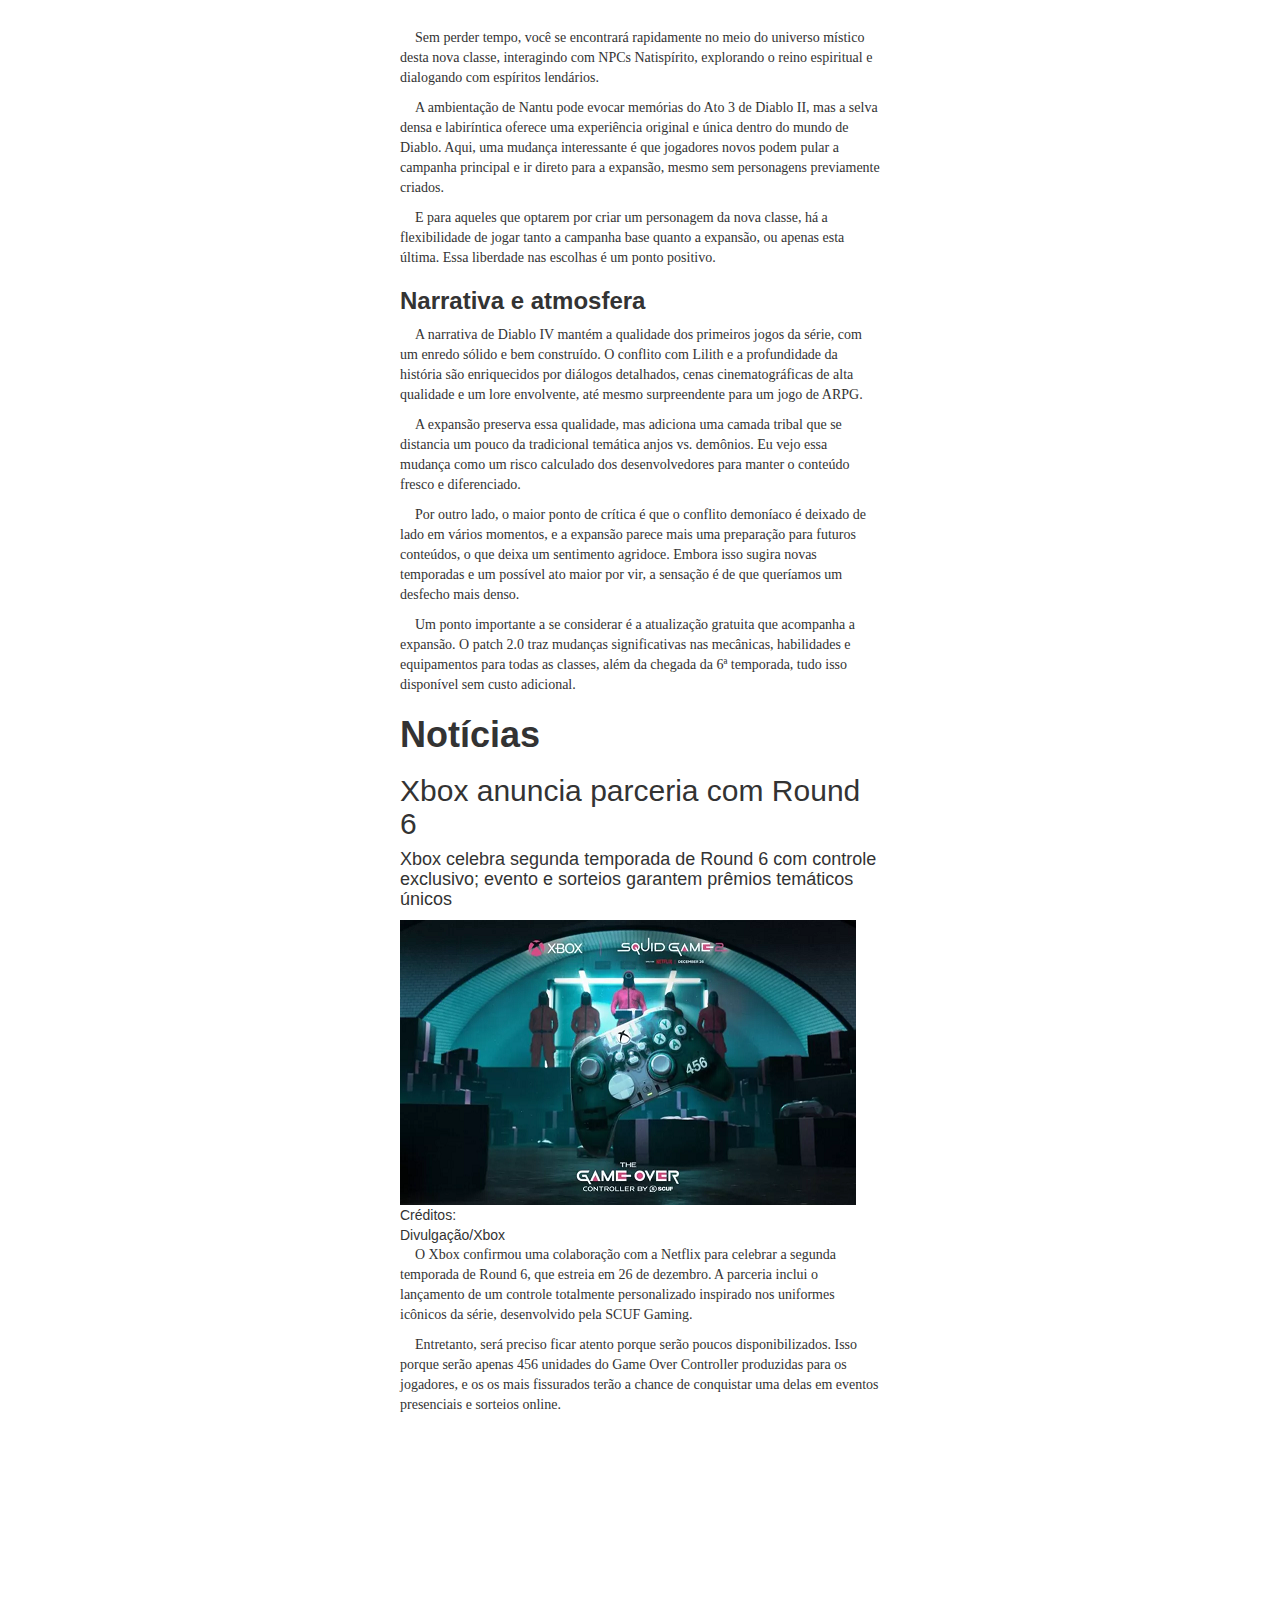
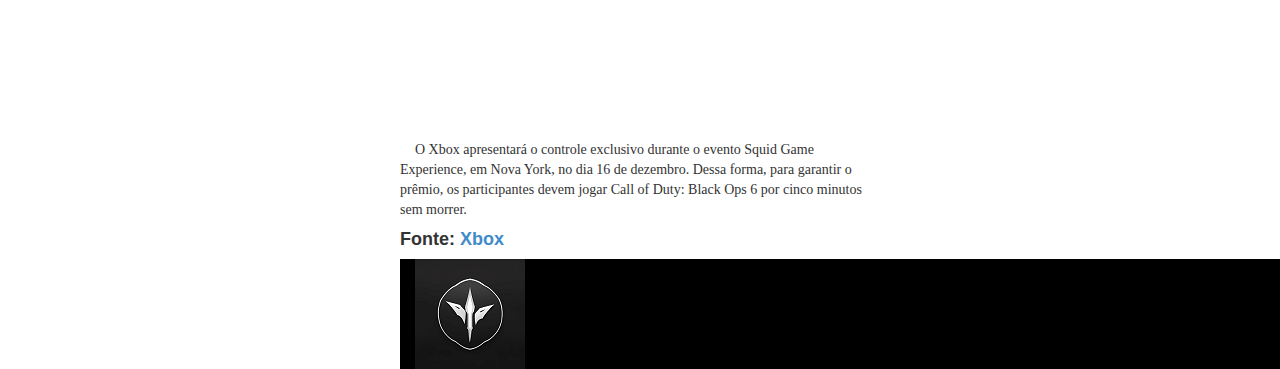
<file: xbox.html>
<html>
		<head>
			<title>NPX</title>
				<meta	charset="utf-8">
				<link	rel="stylesheet" href="css/reset.css">
				<link	rel="stylesheet" href="css/npx.css">
				<link rel="stylesheet" href="css/bootstrap.css">
				<link	rel="stylesheet" href="css/mobile.css" media="(max-width:	320px)">
				<link	rel="stylesheet" href="css/mobile.css" media="(max-width:	939px)">
		</head>
		<body>
			<header class="topo">
				<a href="index.html"><h1><img src="img/Logo.png" alt="NPX"></h1></a>
				<nav	class="menu-opcoes">
					<ul>
						<li><a	href="nintendo.html">Nintendo</a></li>
						<li><a	href="playstation.html">Playstation</a></li>
						<li><a	href="xbox.html">Xbox</a></li>
					</ul>
				</nav>
			</header>
			
			<h1><b>Reviews</b></h1>
			
			<!--Primeira Review-->
			<h2>REVIEW | Call of Duty: Black Ops 6 é a volta triunfante da subsérie de espionagem</h2>
				<h4>Um retorno aos anos 90 com um multiplayer cheio de ação e uma campanha de espionagem furtiva e envolvente.</h4>
				
				<figure>
					<img src="img/call.png">
					<figcaption>Créditos: Divulgação/Activision</figcaption>
				</figure>
				
				<p>Para uma série anual, acredito que a análise precisa ser direta e objetiva. Então, sem enrolação: Black Ops 6 só vale a pena se você já gosta de Call of Duty. Ponto final.</p>
				
				<p>Se você acha que a fórmula de CoD está batida ou cansativa, com certeza este jogo não vai trazer nada de inovador o suficiente para te empolgar novamente.
				No fim das contas, é mais do mesmo: “mesmo jogo, novas skins e mapas.”</p>
				
				<p>Eu tinha boas expectativas porque gostei bastante do Beta, especialmente pela volta de uma campanha bem feita e pela adição de novos movimentos, como a “Omnicorrida”.</p>
				
				<p>Após jogar mais de 100 horas no modo multiplayer, aquela sensação inicial de novidade se esgotou.
				A dopamina foi embora, e o encanto passou. Por isso, gosto de começar batendo na tecla de contenção das expectativas. Mesmo assim, o saldo é otimista.</p>
				
				<iframe width="560" height="315" src="https://www.youtube.com/embed/Tn4iW5QliQE?si=Q6f5sgVE0BFgMEtO" title="YouTube video player" frameborder="0" allow="accelerometer; autoplay; clipboard-write; encrypted-media; gyroscope; picture-in-picture; web-share" referrerpolicy="strict-origin-when-cross-origin" allowfullscreen class="video"></iframe>
				
			<h3><b>Modo Zumbis está em sua melhor forma</b></h3>
			
				<p>Para muitos, o modo Zumbis é o principal motivo para comprar Call of Duty.
				E este ano, ele não decepciona. Com dois mapas principais, Liberty Falls e Terminus, o modo Zumbis está mais divertido do que nunca.</p>
				
				<p>Liberty Falls é perfeito para quem está começando, com uma experiência mais acessível e divertida.
				Ela é basicamente uma pequena cidade na Virgínia Ocidental que está prestes a enfrentar um dia que vai entrar para a história. E já adianto que não da melhor maneira.</p>
				
				<p>Já Terminus é um desafio à parte, com segredos e easter eggs que vão testar até os jogadores mais experientes.</p>
				
				<iframe width="560" height="315" src="https://www.youtube.com/embed/ZexnXA4mMEk?si=5bIPsESRE1SH0wm-" title="YouTube video player" frameborder="0" allow="accelerometer; autoplay; clipboard-write; encrypted-media; gyroscope; picture-in-picture; web-share" referrerpolicy="strict-origin-when-cross-origin" allowfullscreen class="video"></iframe>
				
				<p>Ambos os mapas também são bem projetados. Até agora, prefiro Liberty Falls por conta de sua verticalidade, com tirolesas que permitem atravessar telhados rapidamente.</p>
				
				<p>Também gosto mais da estrutura tradicional tradicional desse mapa, onde você gasta Essência para abrir portas e desbloquear novas áreas, em vez da mecânica de Terminus,
				que exige restaurar geradores e protegê-los de hordas de zumbis para poder avançar. Só que os dois estão acima das expectativas e fazem uma boa entrega.</p>
				
				<p>Se você é fã desse modo, <b>vai se sentir em casa e certamente passar horas se divertindo.</b></p>
			<!--Fim Primeira Review-->
			
			<!--Segunda Review-->
			<h2>REVIEW | Diablo IV: Vessel of Hatred renova a fórmula e prepara terreno para o futuro</h2>
				<h4>Um ótimo jogo por si só, Vessel of Hatred atende às expectativas do que se esperava da expansão.</h4>
				
				<figure>
					<img src="img/diablo.png">
					<figcaption>Créditos: Divulgação/Blizzard</figcaption>
				</figure>
				
				<p>Depois do lançamento tumultuado de Diablo 3 — marcado por microtransações excessivas e um design mais leve e colorido, distante da atmosfera sombria dos primeiros jogos — a Blizzard decidiu ouvir a comunidade.</p>
				
				<p>Embora Diablo IV não tenha atingido a glória absoluta de Diablo II, ele certamente conseguiu entregar uma experiência sólida e dentro das expectativas de grande parte dos jogadores.</p>
				
				<p>Passado um ano, a expansão Vessel of Hatred dá sequência à narrativa deixada em aberto pela campanha principal, conduzindo o jogador para as terras do sul, Nantu, em busca de um companheiro desaparecido.
				O enredo gira em torno de conceitos espirituais, introduzindo a nova classe, a Natispírito — uma adição inédita na franquia.</p>
				
				<iframe width="560" height="315" src="https://www.youtube.com/embed/QpvvSlJXjvQ?si=jU4A5_2xGhiFGGso" title="YouTube video player" frameborder="0" allow="accelerometer; autoplay; clipboard-write; encrypted-media; gyroscope; picture-in-picture; web-share" referrerpolicy="strict-origin-when-cross-origin" allowfullscreen class="video"></iframe>
				
				<p>Sem perder tempo, você se encontrará rapidamente no meio do universo místico desta nova classe, interagindo com NPCs Natispírito, explorando o reino espiritual e dialogando com espíritos lendários.</p>
				
				<p>A ambientação de Nantu pode evocar memórias do Ato 3 de Diablo II, mas a selva densa e labiríntica oferece uma experiência original e única dentro do mundo de Diablo.
				Aqui, uma mudança interessante é que jogadores novos podem pular a campanha principal e ir direto para a expansão, mesmo sem personagens previamente criados.</p>
				
				<p>E para aqueles que optarem por criar um personagem da nova classe, há a flexibilidade de jogar tanto a campanha base quanto a expansão, ou apenas esta última. Essa liberdade nas escolhas é um ponto positivo.</p>
			
			<h3><b>Narrativa e atmosfera</b></h3>
			
				<p>A narrativa de Diablo IV mantém a qualidade dos primeiros jogos da série, com um enredo sólido e bem construído. O conflito com Lilith e a profundidade da história são enriquecidos por diálogos detalhados,
				cenas cinematográficas de alta qualidade e um lore envolvente, até mesmo surpreendente para um jogo de ARPG.</p>
				
				<p>A expansão preserva essa qualidade, mas adiciona uma camada tribal que se distancia um pouco da tradicional temática anjos vs. demônios.
				Eu vejo essa mudança como um risco calculado dos desenvolvedores para manter o conteúdo fresco e diferenciado.</p>
				
				<p>Por outro lado, o maior ponto de crítica é que o conflito demoníaco é deixado de lado em vários momentos, e a expansão parece mais uma preparação para futuros conteúdos,
				o que deixa um sentimento agridoce. Embora isso sugira novas temporadas e um possível ato maior por vir, a sensação é de que queríamos um desfecho mais denso.</p>
				
				<p>Um ponto importante a se considerar é a atualização gratuita que acompanha a expansão. O patch 2.0 traz mudanças significativas nas mecânicas,
				habilidades e equipamentos para todas as classes, além da chegada da 6ª temporada, tudo isso disponível sem custo adicional.</p>
			<!--Fim Segunda Review-->
			
			<h1><b>Notícias</b></h1>
			
			<!--Primeira Notícia-->
			<h2>Xbox anuncia parceria com Round 6</h2>
				<h4>Xbox celebra segunda temporada de Round 6 com controle exclusivo; evento e sorteios garantem prêmios temáticos únicos</h4>
				
				<figure>
					<img src="img/round.png">
					<figcaption>Créditos: Divulgação/Xbox</figcaption>
				</figure>
				
				<p>O Xbox confirmou uma colaboração com a Netflix para celebrar a segunda temporada de Round 6, que estreia em 26 de dezembro.
				A parceria inclui o lançamento de um controle totalmente personalizado inspirado nos uniformes icônicos da série, desenvolvido pela SCUF Gaming.</p>
				
				<p>Entretanto, será preciso ficar atento porque serão poucos disponibilizados. Isso porque serão apenas 456 unidades do Game Over Controller produzidas para os jogadores,
				e os os mais fissurados terão a chance de conquistar uma delas em eventos presenciais e sorteios online.</p>
				
				<iframe width="560" height="315" src="https://www.youtube.com/embed/arHTZPiktPY?si=m1sdcet3ubWcU97U" title="YouTube video player" frameborder="0" allow="accelerometer; autoplay; clipboard-write; encrypted-media; gyroscope; picture-in-picture; web-share" referrerpolicy="strict-origin-when-cross-origin" allowfullscreen class="video"></iframe>
				
				<p>O Xbox apresentará o controle exclusivo durante o evento Squid Game Experience, em Nova York, no dia 16 de dezembro.
				Dessa forma, para garantir o prêmio, os participantes devem jogar Call of Duty: Black Ops 6 por cinco minutos sem morrer.</p>
				<h4><b>Fonte: <a href="https://www.youtube.com/watch?v=arHTZPiktPY">Xbox</a></b></h4>
			<!--Fim Primeira Notícia-->
				
			<footer>
				<div	class="container">
					<img	src="img/Logo.png" alt="Logo	NPX">
				</div>
			</footer>
			<script src="js/jquery.js"></script>
			<script src="js/bootstrap.js"></script>
		</body>
	</html>
</file>
<file: css/npx.css>
.container	{
			margin: 0 auto;
			width: 940px;
			background:#000000;
	}
	.menu-opcoes ul li	{
			display:	inline;
			padding: 15px;
			align-items:right;
	}
	.menu-opcoes	{
			position:	relative;
			
	}
	h1	{
		font-family:	serif;
		padding: 10px;
		padding: 0 400px;
}
	h2	{
		font-family:	sans-serif;
		margin-top: 30px;
		padding: 0 400px;
}
	h3 {
	padding: 0 400px;
}
	h4{
		padding: 0 400px;
	}
	
	p	{
		padding: 0 400px;
		text-indent: 15px;
		font-family:	Lucida;
	}
	figure	{
		padding: 0 400px;
		margin: 30px;
		margin-left:	center;
		margin-right:	center;
		width: 550px;
		

	}
	
	
	body{
		color: #333333;
		font-family: "Lucida	Sans	Unicode",	"Lucida	Grande",	sans-serif;
		margin-left:	auto;
		margin-right:	auto;
		background:#696969;
		
	}
	.video{	
	margin:0 400px;
	}
	footer{
		margin:0 400px;
		background:	#000000;
	}
	.topo{
		margin-right :auto;
		align-items:left;
		top:1px;
		background:	#000000;
		margin:40 400px;
		
	}
</file>
<file: css/mobile.css>
.container	{
			width: 96%;
	}
header h1	{
			text-align:	center;
	}
header h1 img	{
			max-width: 50%;
	}
.sacola	{
			display:	none;
	}
.menu-opcoes	{
			position:	static;
			text-align:	center;
	}
	.menu-opcoes ul li	{
			display:	inline-block;
			margin: 5px;
	}
.busca,	
.menu-departamentos,	
.destaque img	{
			margin-right: 0;
			width: 100%;
	}
	.painel	{
			width:	auto;
	}
	.painel li	{
			width: 30%;
	}
	.painel img	{
			width: 100%;
	}
		@media	(min-width:	480px)	{
			header h1	{
					margin: 5px 0;
			}
			.menu-departamentos	{
					padding-bottom: 10px;
					margin-bottom: 10px;
			}
			.menu-departamentos nav	>	ul	{
					-webkit-column-count: 2;
								-moz-column-count: 2;


													column-count: 2;
			}
		}
@media	(min-width:	720px)	{
			header h1	{	
					text-align:	left;
			}
			.menu-opcoes	{
					position:	absolute;
			}
			.sacola	{
					display:	block;
			}
			.painel li	{
					width: 15%;
			}
			.busca,	.menu-departamentos	{
					margin-right: 1%;
					width: 30%;
			}
			.menu-departamentos nav	>	ul	{
					-webkit-column-count: 1;
								-moz-column-count: 1;
													column-count: 1;
			}
			.destaque img	{
					width: 69%;
			}
	}
</file>
